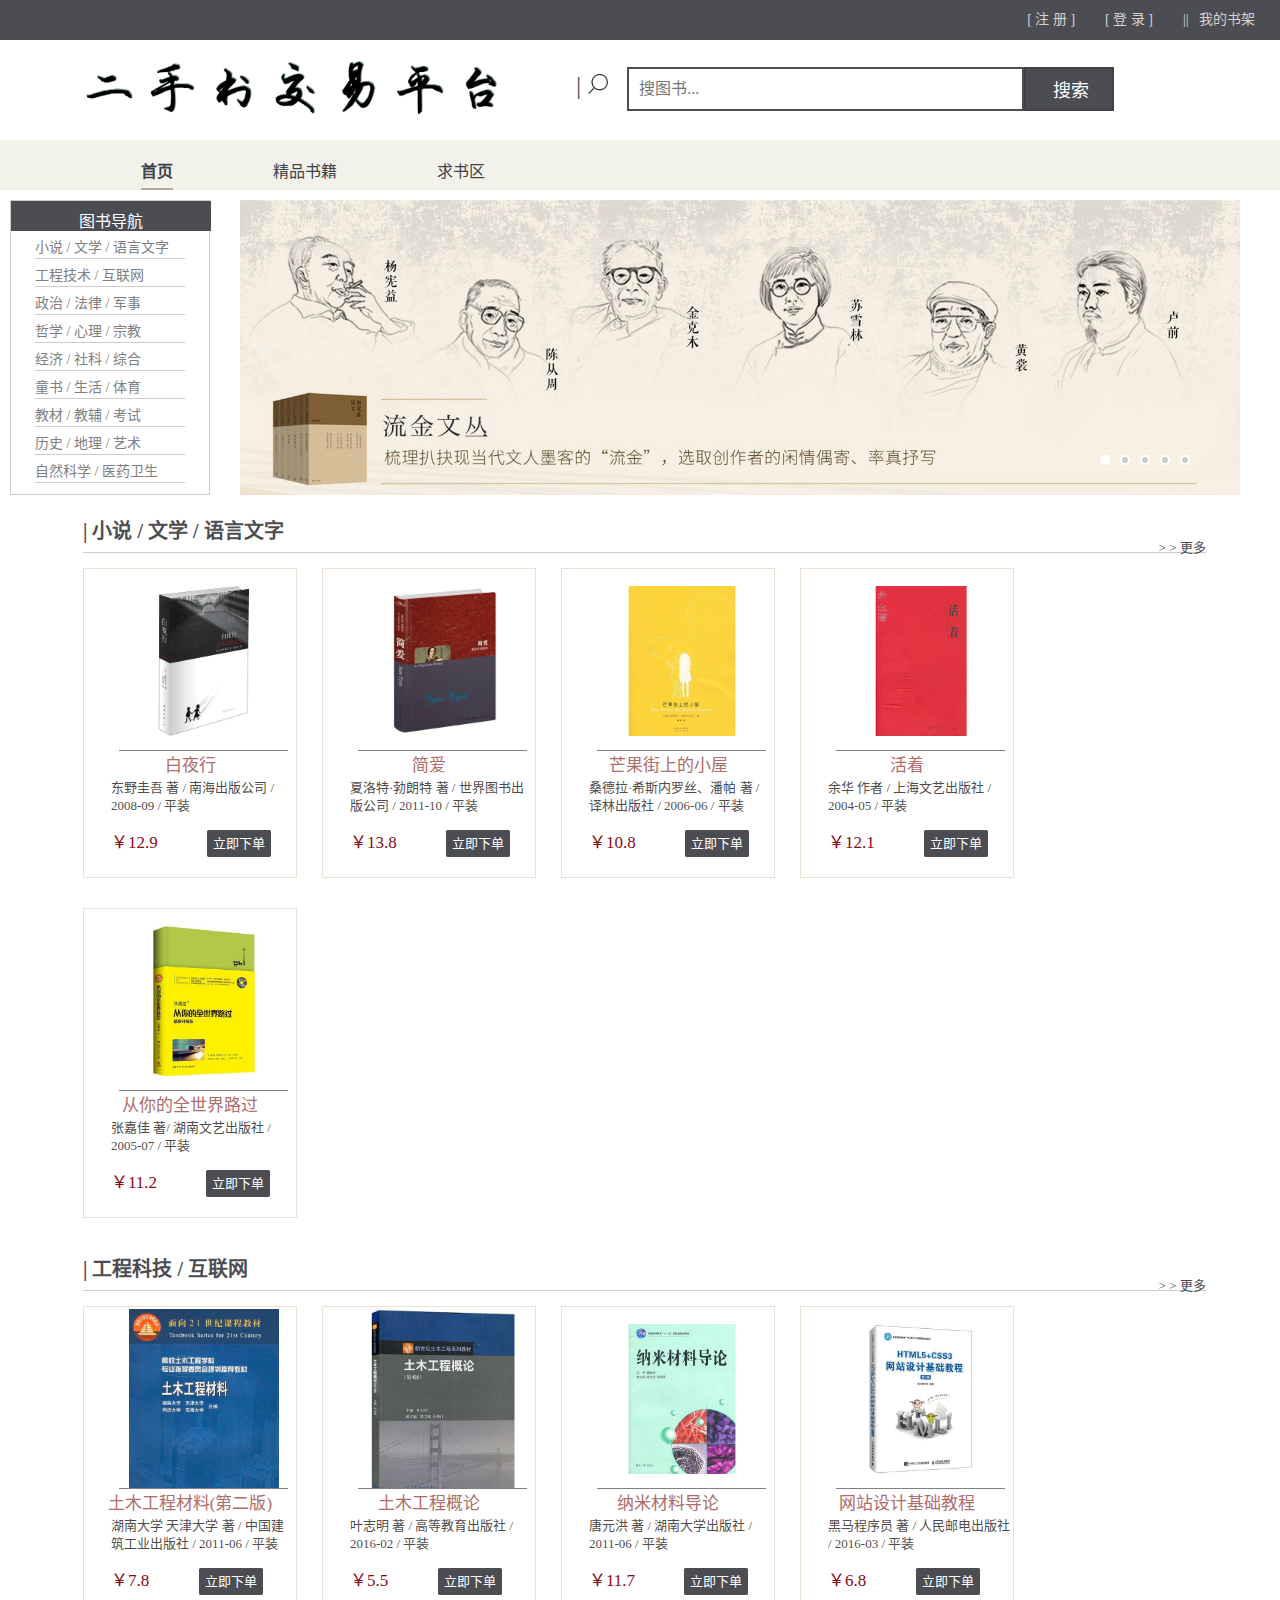
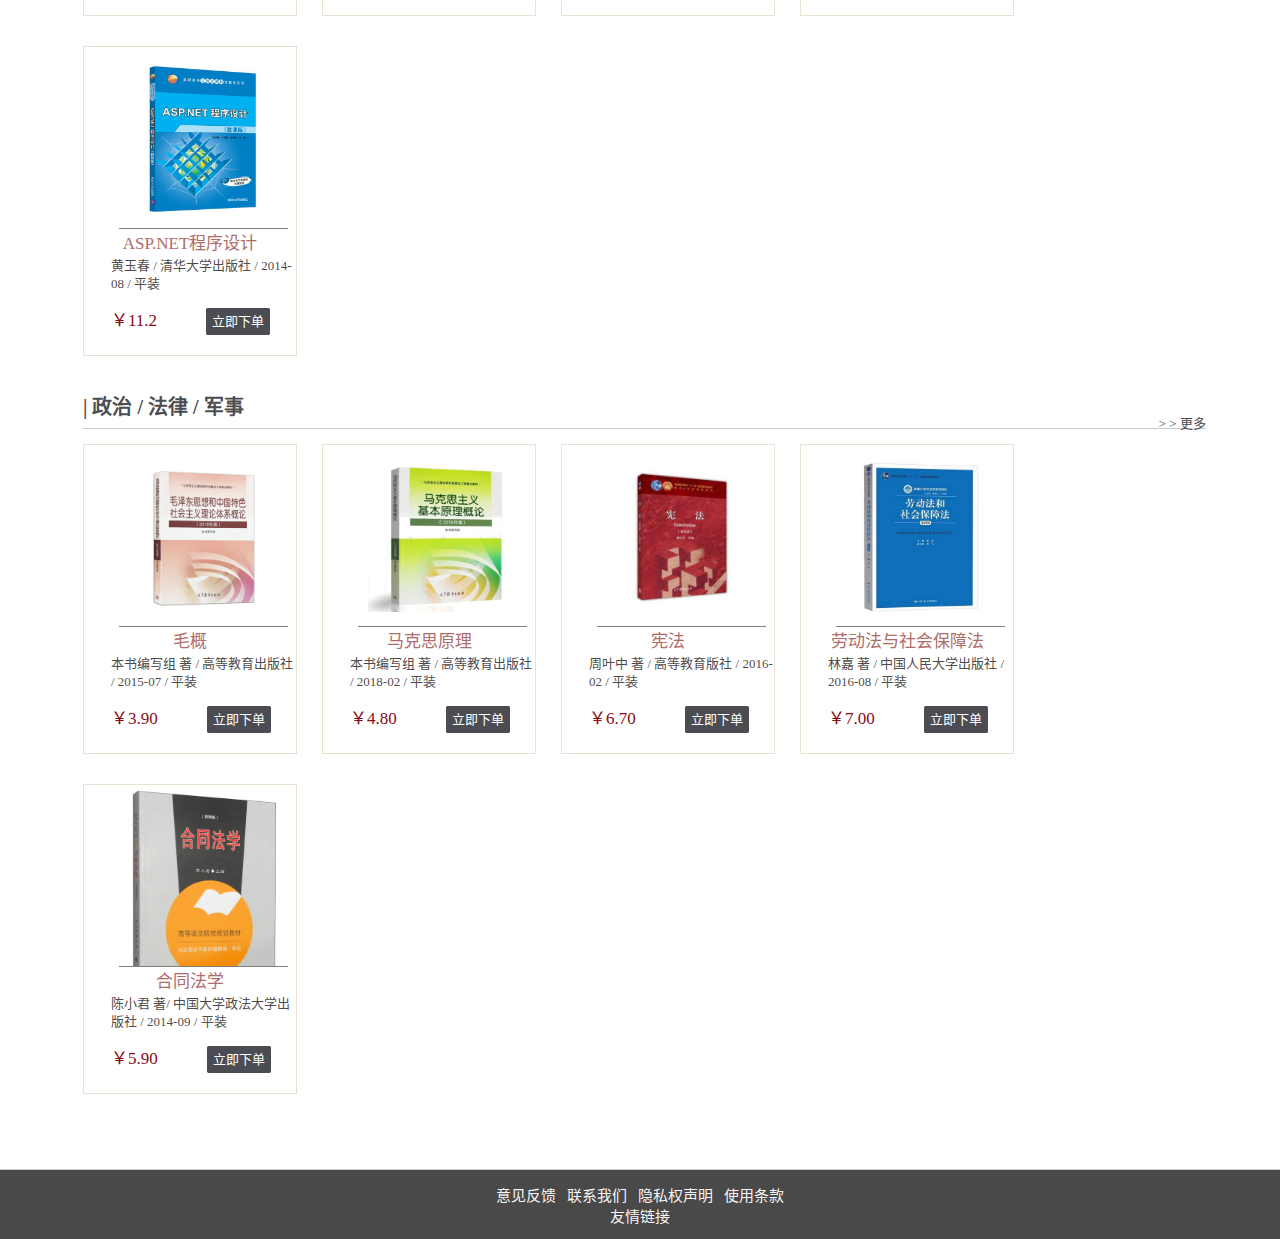
<file: index.html>
<!DOCTYPE html>
<html lang="zh-CN">

<head>
	<title>二手书交易平台</title>
	<link rel="stylesheet" type="text/css" href="css/index.css">
	<meta name="baidu-site-verification" content="code-f7KusjmQgW" />
	<link rel="shortcut icon" type="image/x-icon" href="img/logoo.png" alt="二手书, 交易, 二手书交易平台"/>
	<meta name="keywords" content="二手书, 交易, 二手书交易平台" />
	<meta name=“Description” content="二手书交易平台，展示多达9000万种书籍；找图书网站、在网上买书、开网上书店卖书，首选二手书交易平台"/>
</head>

<body>

	<!-- 导航 -->
	<header class="navbar">
		<div class="nav-info">
			<a href="#" class="username">[ 注 册 ]</a>
			<a href="login.html" class="logout">[ 登 录 ]</a>
			<a href="myBookself.html" class="bookshelf">||&nbsp;&nbsp;&nbsp;我的书架</a>
			
		</div> <!-- nav-info -->
		<form class="nav-search">
			<a href="index.html"><img class="logo" src="img/logo3.png"></a>
			<div class="search-form">
				<a href="#" class="search-logo">| &nbsp;<img src="img/search.png"></a>
				<input type="search" class="searchIn" placeholder="搜图书...">
				<button class="searchBtn">搜索</button>
			</div>
		</form><!--  nav-search -->
		<ul class="menu">
			<li><a class="active" href="index.html">首页</a></li>
			<li><a href="bookStore.html">精品书籍</a></li>
			<li><a href="askBook.html">求书区</a></li>

		</ul>
	</header>

	<!-- 轮播 -->
	<div class="carousel">
		<div class="book-guide">
			<h4>图书导航</h4>
			<ul class="book-class">
				<li><a href="#article" title="article">小说 / 文学 / 语言文字</a></li>
				<li><a href="#technology" title="technology">工程技术 / 互联网</a></li>
				<li><a href="#politics" title="politics">政治 / 法律 / 军事</a></li>
				<li><a href="#">哲学 / 心理 / 宗教</a></li>
				<li><a href="#">经济 / 社科 / 综合</a></li>
				<li><a href="#">童书 / 生活 / 体育</a></li>
				<li><a href="#">教材 / 教辅 / 考试</a></li>
				<li><a href="#technology" title="technology">历史 / 地理 / 艺术</a></li>
				<li><a href="#">自然科学 / 医药卫生</a></li>
			</ul>
		</div><!-- book-guide -->
		<div class="slider">
			<div class="slider-img">
				<ul class="slider-img-ul">
					<li><img src="img/carousel/6.jpg"></li>
					<li><img src="img/carousel/1.jpg"></li>
					<li><img src="img/carousel/6.jpg"></li>
					<li><img src="img/carousel/7.jpg"></li>
					<li><img src="img/carousel/8.jpg"></li>
					<li><img src="img/carousel/5.jpg"></li>
					<li><img src="img/carousel/1.jpg"></li>
				</ul>
			</div>
		</div><!-- 	slider -->
	</div><!-- carousel -->

	<!-- 图书分类 小说 / 文学 / 语言文字 -->
	<div id="container">
		<div class="book-part" id="article">
			<h3 class="book-title"><a href="#">| 小说 / 文学 / 语言文字</a></h3>
			<a class="more" href="more.html"> > > 更多</a>
			<ul class="book-lists">
				<li class="book-list">
					<a href="bookDetail.html" class="book-pic">
						<img src="img/book-list/article/1.jpg">
					</a>
					<a href="bookDetail.html" class="book-info">
						<h5 class="book-name">白夜行</h5>
						<span class="book-detail">东野圭吾 著 / 南海出版公司 / 2008-09 / 平装</span>
					</a>
					<span class="book-price">￥12.9
						<a href="#" class="book-buy">立即下单</a>
					</span>
				</li>

				<li class="book-list">
					<a href="bookDetail.html" class="book-pic">
						<img src="img/book-list/article/2.jpg" alt="书籍——简爱">
					</a>
					<a href="bookDetail.html" class="book-info">
						<h5 class="book-name">简爱</h5>
						<span class="book-detail">夏洛特·勃朗特 著 / 世界图书出版公司 / 2011-10 / 平装</span>
					</a>
					<span class="book-price">￥13.8
						<a href="#" class="book-buy">立即下单</a>
					</span>
				</li>

				<li class="book-list">
					<a href="bookDetail.html" class="book-pic">
						<img src="img/book-list/article/3.jpg" alt="书籍——芒果街上的小屋">
					</a>
					<a href="bookDetail.html" class="book-info">
						<h5 class="book-name">芒果街上的小屋</h5>
						<span class="book-detail">桑德拉·希斯内罗丝、潘帕 著 / 译林出版社 / 2006-06 / 平装</span>
					</a>
					<span class="book-price">￥10.8
						<a href="#" class="book-buy">立即下单</a>
					</span>
				</li>

				<li class="book-list">
					<a href="bookDetail.html" class="book-pic">
						<img src="img/book-list/article/4.jpg">
					</a>
					<a href="bookDetail.html" class="book-info">
						<h5 class="book-name">活着</h5>
						<span class="book-detail">余华 作者 / 上海文艺出版社 / 2004-05 / 平装</span>
					</a>
					<span class="book-price">￥12.1
						<a href="#" class="book-buy">立即下单</a>
					</span>
				</li>

				<li class="book-list">
					<a href="bookDetail.html" class="book-pic">
						<img src="img/book-list/article/6.jpg">
					</a>
					<a href="bookDetail.html" class="book-info">
						<h5 class="book-name">从你的全世界路过</h5>
						<span class="book-detail">张嘉佳 著/ 湖南文艺出版社 / 2005-07 / 平装</span>
					</a>
					<span class="book-price">￥11.2
						<a href="#" class="book-buy">立即下单</a>
					</span>
				</li>
			</ul><!--  book-list end -->
		</div><!--  book-part end -->
<!-- 图书分类 工程科技 / 互联网 -->
		<div class="book-part" id="technology">
			<h3 class="book-title"><a href="#">| 工程科技 / 互联网</a></h3>
			<a class="more" href="more.html"> > > 更多</a>
			<ul class="book-lists">
				<li class="book-list">
					<a href="bookDetail.html" class="book-pic">
						<img src="img/book-list/article/12.jpg">
					</a>
					<a href="bookDetail.html" class="book-info">
						<h5 class="book-name">土木工程材料(第二版)</h5>
						<span class="book-detail">湖南大学 天津大学 著 / 中国建筑工业出版社 / 2011-06 / 平装</span>
					</a>
					<span class="book-price">￥7.8
						<a href="#" class="book-buy">立即下单</a>
					</span>
				</li>

				<li class="book-list">
					<a href="bookDetail.html" class="book-pic">
						<img src="img/book-list/article/13.jpg">
					</a>
					<a href="bookDetail.html" class="book-info">
						<h5 class="book-name">土木工程概论</h5>
						<span class="book-detail">叶志明 著 / 高等教育出版社 / 2016-02 / 平装</span>
					</a>
					<span class="book-price">￥5.5
						<a href="#" class="book-buy">立即下单</a>
					</span>
				</li>

				<li class="book-list">
					<a href="bookDetail.html" class="book-pic">
						<img src="img/book-list/article/14.jpg">
					</a>
					<a href="bookDetail.html" class="book-info">
						<h5 class="book-name">纳米材料导论</h5>
						<span class="book-detail">唐元洪 著 / 湖南大学出版社 / 2011-06 / 平装</span>
					</a>
					<span class="book-price">￥11.7
						<a href="#" class="book-buy">立即下单</a>
					</span>
				</li>

				<li class="book-list">
					<a href="bookDetail.html" class="book-pic">
						<img src="img/book-list/article/15.jpg">
					</a>
					<a href="bookDetail.html" class="book-info">
						<h5 class="book-name">网站设计基础教程</h5>
						<span class="book-detail">黑马程序员 著 / 人民邮电出版社 / 2016-03 / 平装</span>
					</a>
					<span class="book-price">￥6.8
						<a href="#" class="book-buy">立即下单</a>
					</span>
				</li>

				<li class="book-list">
					<a href="bookDetail.html" class="book-pic">
						<img src="img/book-list/article/16.jpg">
					</a>
					<a href="bookDetail.html" class="book-info">
						<h5 class="book-name">ASP.NET程序设计</h5>
						<span class="book-detail">黄玉春 / 清华大学出版社 / 2014-08 / 平装</span>
					</a>
					<span class="book-price">￥11.2
						<a href="#" class="book-buy">立即下单</a>
					</span>
				</li>
			</ul><!--  book-list end -->
		</div><!--  book-part end -->

<!-- 图书分类 政治 / 法律 / 军事 -->
	<div class="book-part" id="politics">
		<h3 class="book-title"><a href="#">| 政治 / 法律 / 军事</a></h3>
		<a class="more" href="more.html"> > > 更多</a>
		<ul class="book-lists">
			<li class="book-list">
				<a href="bookDetail.html" class="book-pic">
					<img src="img/book-list/article/22.jpg">
				</a>
				<a href="bookDetail.html" class="book-info">
					<h5 class="book-name">毛概</h5>
					<span class="book-detail">本书编写组 著 / 高等教育出版社 / 2015-07 / 平装</span>
				</a>
				<span class="book-price">￥3.90
					<a href="#" class="book-buy">立即下单</a>
				</span>
			</li>

			<li class="book-list">
				<a href="bookDetail.html" class="book-pic">
					<img src="img/book-list/article/23.jpg">
				</a>
				<a href="bookDetail.html" class="book-info">
					<h5 class="book-name">马克思原理</h5>
					<span class="book-detail">本书编写组 著 / 高等教育出版社 / 2018-02 / 平装</span>
				</a>
				<span class="book-price">￥4.80
					<a href="#" class="book-buy">立即下单</a>
				</span>
			</li>

			<li class="book-list">
				<a href="bookDetail.html" class="book-pic">
					<img src="img/book-list/article/24.jpg">
				</a>
				<a href="bookDetail.html" class="book-info">
					<h5 class="book-name">宪法</h5>
					<span class="book-detail">周叶中 著 / 高等教育版社 / 2016-02 / 平装</span>
				</a>
				<span class="book-price">￥6.70
					<a href="#" class="book-buy">立即下单</a>
				</span>
			</li>

			<li class="book-list">
				<a href="bookDetail.html" class="book-pic">
					<img src="img/book-list/article/25.jpg">
				</a>
				<a href="bookDetail.html" class="book-info">
					<h5 class="book-name">劳动法与社会保障法</h5>
					<span class="book-detail">林嘉 著 / 中国人民大学出版社 / 2016-08 / 平装</span>
				</a>
				<span class="book-price">￥7.00
					<a href="#" class="book-buy">立即下单</a>
				</span>
			</li>

			<li class="book-list">
				<a href="bookDetail.html" class="book-pic">
					<img src="img/book-list/article/26.jpg">
				</a>
				<a href="bookDetail.html" class="book-info">
					<h5 class="book-name">合同法学</h5>
					<span class="book-detail">陈小君 著/ 中国大学政法大学出版社 / 2014-09 / 平装</span>
				</a>
				<span class="book-price">￥5.90
					<a href="#" class="book-buy">立即下单</a>
				</span>
			</li>

			
		</ul><!--  book-list end -->
	</div><!--  book-part end -->
</div>
 <!-- container end-->
 
 <div >
	<footer>
		<a href="img/联系.jpg">意见反馈&nbsp;&nbsp;&nbsp;联系我们&nbsp;&nbsp;&nbsp;隐私权声明&nbsp;&nbsp;&nbsp;使用条款</a>
		<a href="https://www.1ppt.com/">友情链接</a>
	</footer>
</div>
	<script type="text/javascript" src="js/jquery-3.2.js"></script>
	<script type="text/javascript" src="js/xSlider.js"></script>
	<script type="text/javascript">
		$(function () {

			$(".book-class li a").on("click", function () {
				var classId = $(this).prop("title");
				console.log(classId);
				var classTop = $("#container").find(("#" + classId)).offset().top;
				$("html,body").animate({ scrollTop: classTop + "px" }, 500);
			});
		})		
	</script>
</body>

</html>
</file>
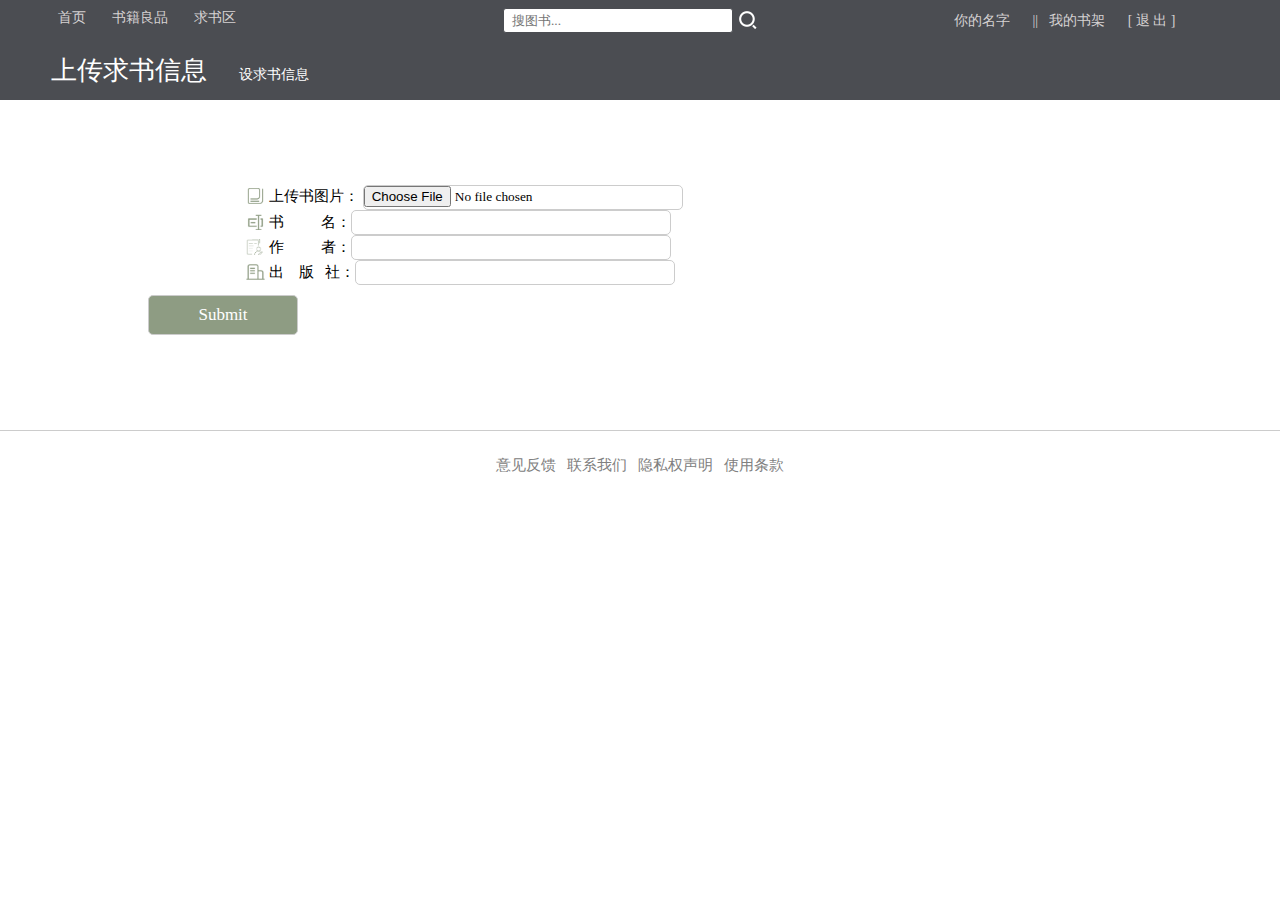
<file: askUpload.html>
<!DOCTYPE html>
<html>

<head>
	<title>上传二手书至书摊</title>
	<link rel="stylesheet" type="text/css" href="css/reset.css">
	<link rel="stylesheet" type="text/css" href="css/upload.css">
</head>

<body>
	<!-- 导航条 -->
	<nav class="navbar">
		<div class="nav-menu">
			<ul class="menu">
				<li><a class="active" href="index.html">首页</a></li>
				<li><a href="bookStore.html">书籍良品</a></li>
				<li><a href="askBook.html">求书区</a></li>

			</ul>
		</div><!-- nav-menu -->

		<form class="nav-search">
			<input type="search" class="searchIn" placeholder="搜图书...">
			<button class="search-logo"><img src="img/search2.png"></button>
		</form>

		<div class="nav-info">
			<a href="#" class="username">你的名字</a>
			<a href="myBookself.html" class="bookshelf">||&nbsp;&nbsp;&nbsp;我的书架</a>
			<a href="login.html" class="logout">[ 退 出 ]</a>
		</div> <!-- nav-info-end -->
	</nav>
	<div class="titleName">
		<h3>上传求书信息</h3>
		<p>设求书信息</p>
	</div>

	<div class="ask container">
		<form>
			<p>
				<span class="pic-icon">&nbsp;&nbsp;&nbsp;&nbsp;&nbsp;</span>
				上传书图片： <input type="file" name="book-pic">
			</p>
			<p>
				<span class="name-icon">&nbsp;&nbsp;&nbsp;&nbsp;&nbsp;</span>
				书&nbsp;&nbsp;&nbsp;&nbsp;&nbsp;&nbsp;&nbsp;&nbsp;&nbsp;&nbsp;名：<input type="text" name="book-name">
			</p>
			<p>
				<span class="author-icon">&nbsp;&nbsp;&nbsp;&nbsp;&nbsp;</span>
				作&nbsp;&nbsp;&nbsp;&nbsp;&nbsp;&nbsp;&nbsp;&nbsp;&nbsp;&nbsp;者：<input type="text" name="book-author">
			</p>
			<p>
				<span class="press-icon">&nbsp;&nbsp;&nbsp;&nbsp;&nbsp;</span>
				出&nbsp;&nbsp;&nbsp;&nbsp;版&nbsp;&nbsp;&nbsp;社：<input type="text" name="book-press">
			</p>
			<input type="submit" class="submit-btn" name="book-submit">
		</form>
	</div>
	<footer>
		<a href="#">意见反馈&nbsp;&nbsp;&nbsp;联系我们&nbsp;&nbsp;&nbsp;隐私权声明&nbsp;&nbsp;&nbsp;使用条款</a>
	</footer>
</body>

</html>
</file>
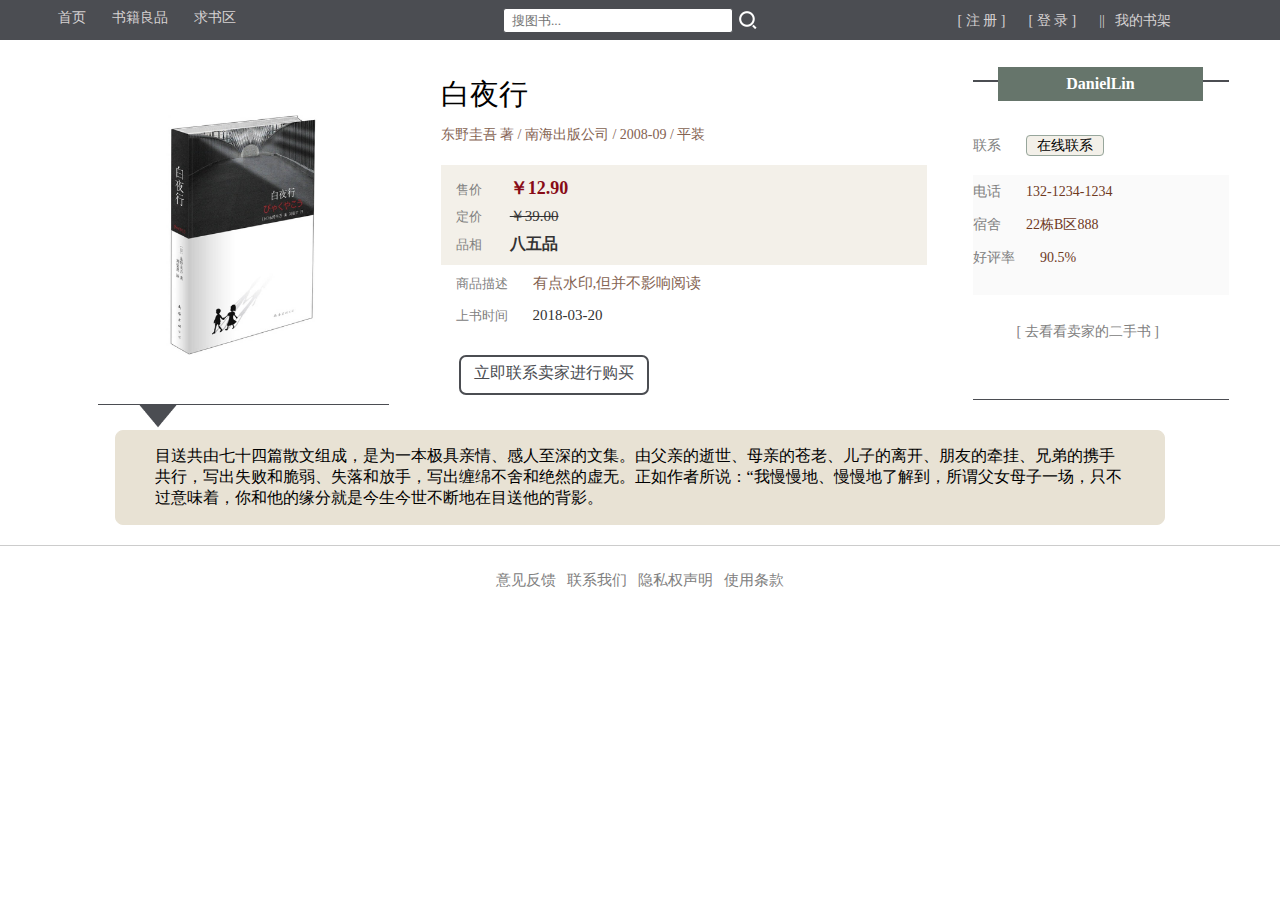
<file: bookDetail.html>
<!DOCTYPE html>
<html>

<head>
	<title>BookName</title>
	<link rel="stylesheet" type="text/css" href="css/reset.css">
	<link rel="stylesheet" type="text/css" href="css/bookDetail.css">
	<link rel="shortcut icon" type="image/x-icon" href="img/logoo.png"/>
</head>

<body>
	<nav class="navbar">
		<div class="nav-menu">
			<ul class="menu">
				<li><a class="active" href="index.html">首页</a></li>
				<li><a href="bookStore.html">书籍良品</a></li>
				<li><a href="askBook.html">求书区</a></li>

			</ul>
		</div><!-- nav-menu -->

		<form class="nav-search">
			<input type="search" class="searchIn" placeholder="搜图书...">
			<button class="search-logo"><img src="img/search2.png"></button>
		</form>

		<div class="nav-info">
			<a href="#" class="username">[ 注 册 ]</a>
			<a href="login.html" class="logout">[ 登 录 ]</a>
			<a href="myBookself.html" class="bookshelf">||&nbsp;&nbsp;&nbsp;我的书架</a>
			
		</div> <!-- nav-info-end -->
	</nav>

	<div class="container">
		<div id="book-pic">
			<div class="book-big">
				<img src="img/book-list/article/1.jpg">
			</div>
			<span class="tip"></span>
		</div> <!-- book-pic-end -->
		

		<div id="book-info">
			<span class="book-name">白夜行</span>
			<span class="book-publish">东野圭吾 著 / 南海出版公司 / 2008-09 / 平装</span>
			<span class="book-price">
				<p>售价 <a class="final-price">￥12.90</a></p>
				<p>定价 <a class="orignal-price">￥39.00 </a></p>
				<p>品相 <a class="condition">八五品</a></p>
			</span>
			<span class="book-descr">
				<p>商品描述<a class="book-desc">有点水印,但并不影响阅读</a></p>
				<p>上书时间<a class="upload-time">2018-03-20</a></p>
			</span>
			<span class="buy-now">立即联系卖家进行购买</span>
		</div> <!-- book-info-end -->

		<div id="seller-info">
			<a class="seller-name">DanielLin</a>
			<span class="seller-span1">
				联系<a class="seller-chat">在线联系</a>
			</span>
			<span class="seller-span2">
				<p>电话<a class="seller-num">132-1234-1234</a></p>
				<p>宿舍<a class="seller-adr">22栋B区888</a></p>
				<p>好评率<a class="seller-appraise">90.5%</a></p>
			</span>
			<span class="seller-span3">
				<p>[ 去看看卖家的二手书 ]</p>
			</span>
		</div><!-- seller-info-end -->
		<div id="book-content">
			<span
				class="book-tip">目送共由七十四篇散文组成，是为一本极具亲情、感人至深的文集。由父亲的逝世、母亲的苍老、儿子的离开、朋友的牵挂、兄弟的携手共行，写出失败和脆弱、失落和放手，写出缠绵不舍和绝然的虚无。正如作者所说：“我慢慢地、慢慢地了解到，所谓父女母子一场，只不过意味着，你和他的缘分就是今生今世不断地在目送他的背影。</span>
		</div>
	</div><!--  container -->
	<footer>
		<a href="#">意见反馈&nbsp;&nbsp;&nbsp;联系我们&nbsp;&nbsp;&nbsp;隐私权声明&nbsp;&nbsp;&nbsp;使用条款</a>
	</footer>
</body>

</html>
</file>
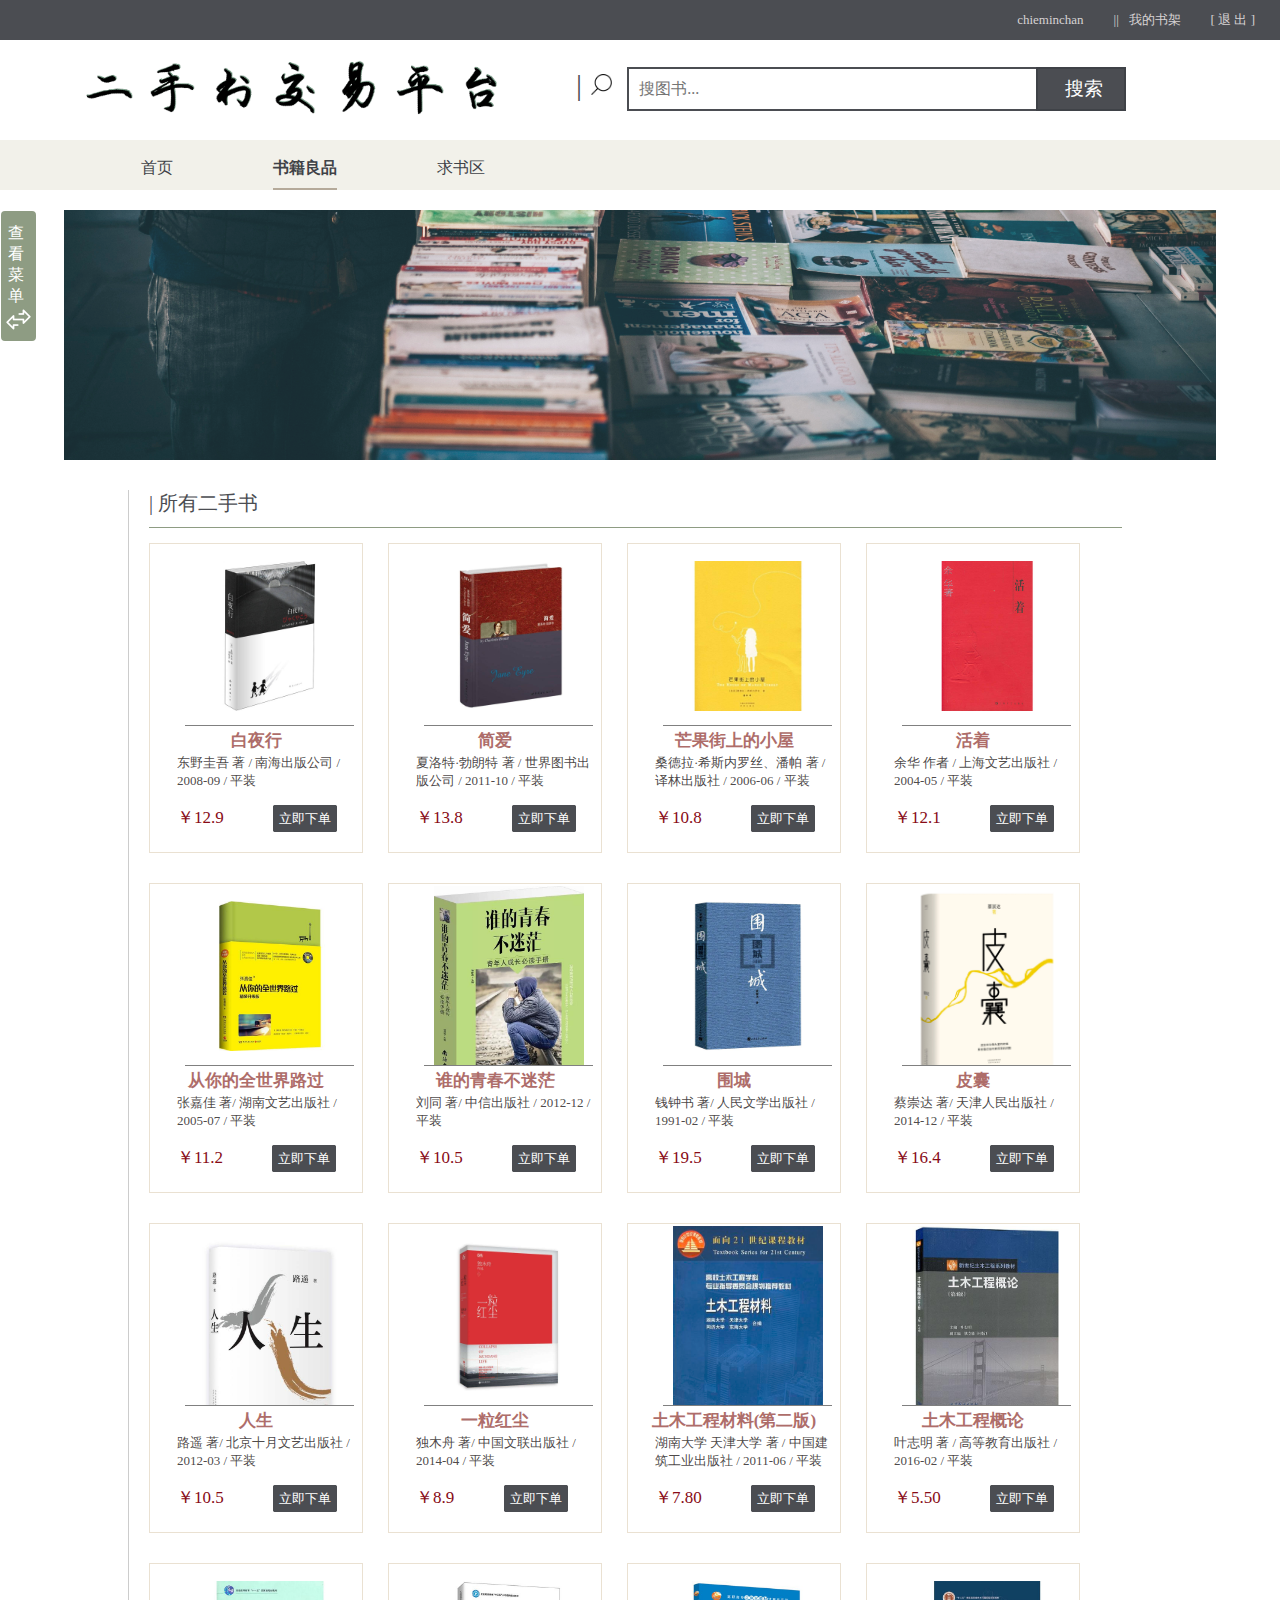
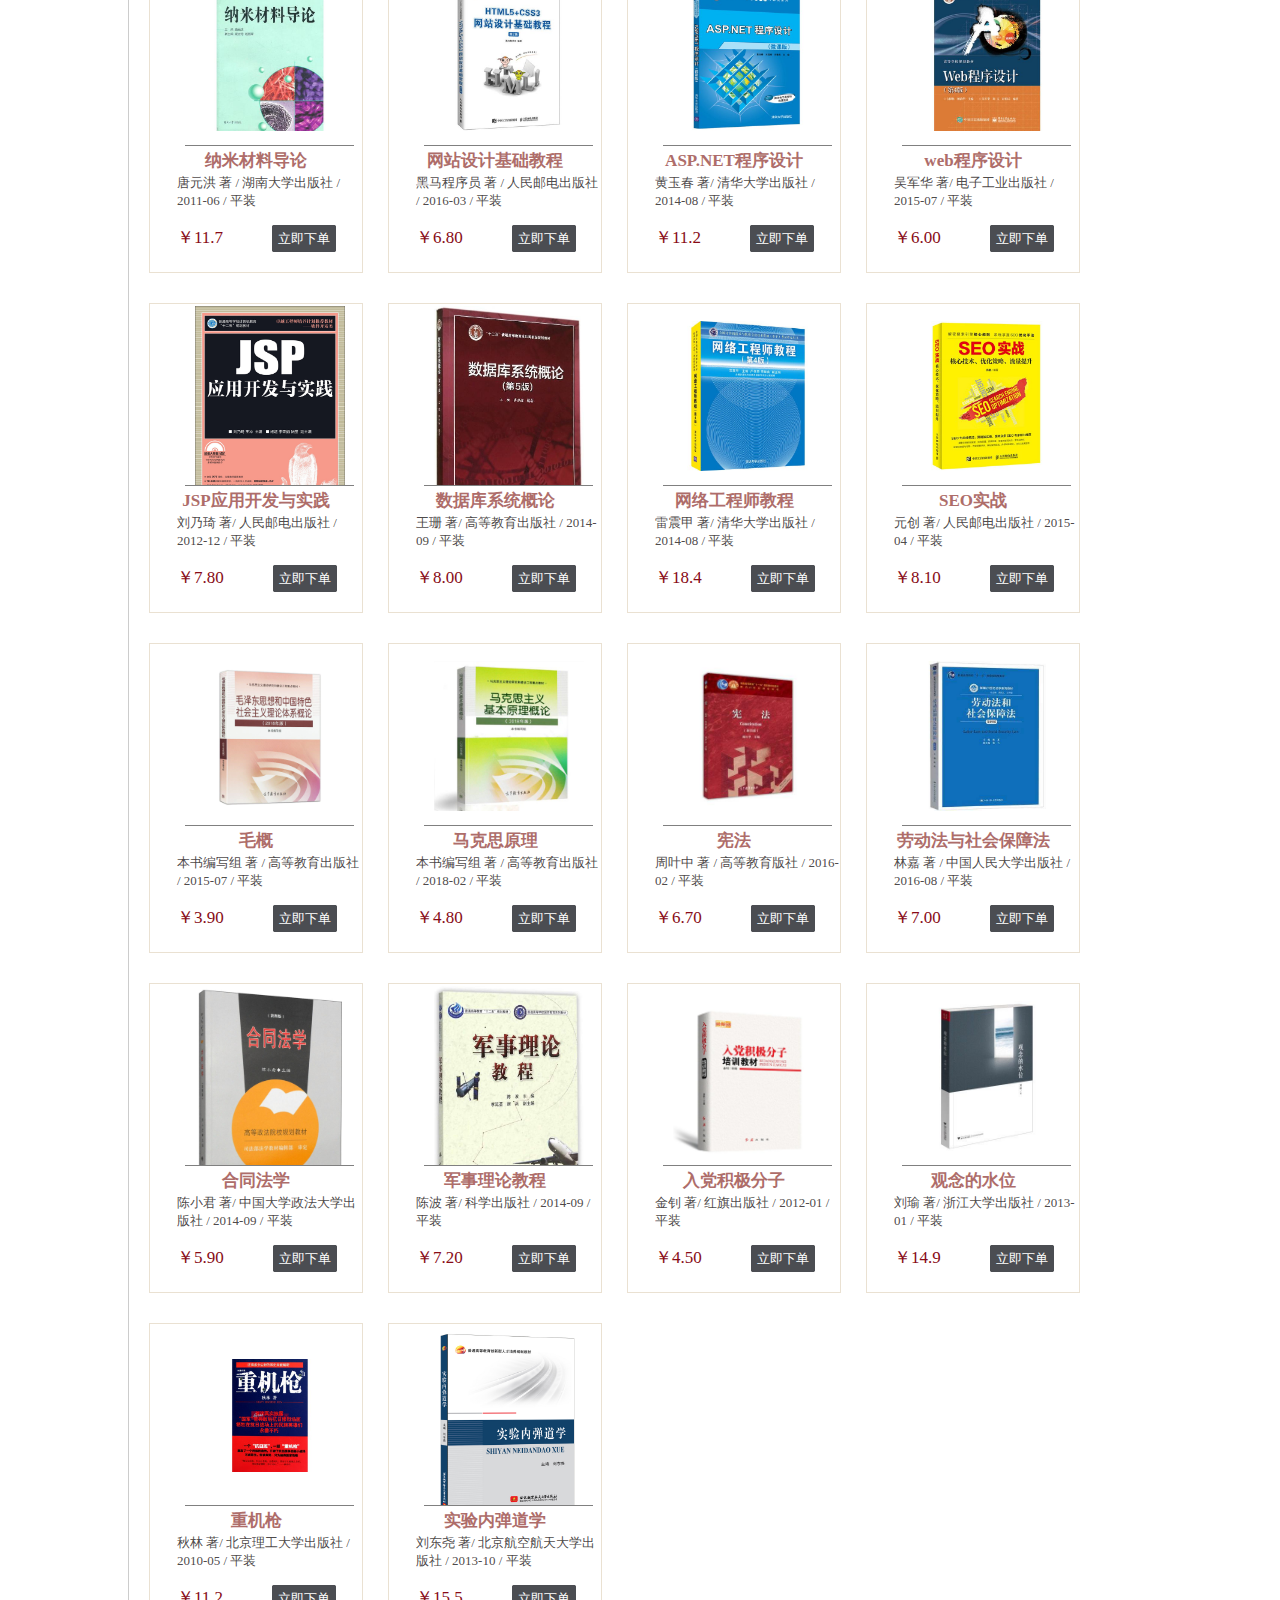
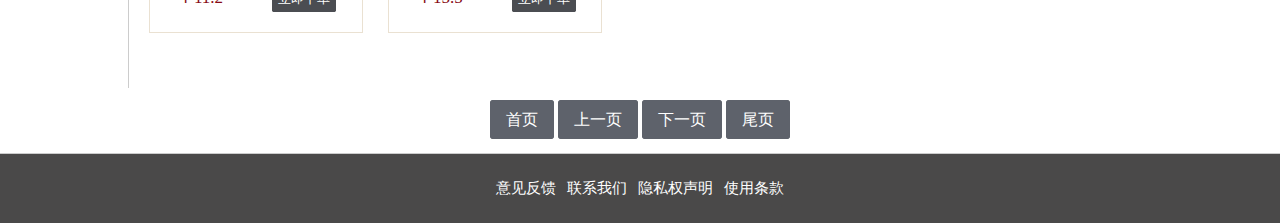
<file: bookStore.html>
<!DOCTYPE html>
<html>

<head>
	<title>书籍·良品</title>
	<link rel="stylesheet" type="text/css" href="css/book.css">
	<link rel="shortcut icon" type="image/x-icon" href="img/logoo.png"/>
</head>

<body>
	<!-- 导航 -->
	<header>
		<nav class="navbar">
			<div class="nav-info">
				<a href="#" class="username">chieminchan</a>
				<a href="myBookself.html" class="bookshelf">||&nbsp;&nbsp;&nbsp;我的书架</a>
				<a href="login.html" class="logout">[ 退 出 ]</a>
			</div> <!-- nav-info -->
			<div class="nav-search">
				<a href="index.html"><img class="logo" src="img/logo3.png"></a>
				<div class="search-form">
					<input type="search" class="searchIn" placeholder="搜图书...">
					<a href="#" class="search-logo">| &nbsp;<img src="img/search.png"></a>
					<button class="searchBtn"><a href="#">搜索</a></button>
				</div>
			</div><!--  nav-search -->
			<ul class="menu">
				<li><a href="index.html">首页</a></li>
				<li><a class="active" href="bookStore.html">书籍良品</a></li>
				<li><a href="askBook.html">求书区</a></li>

			</ul>
		</nav>
		<div class="bookstore-pic"></div>
	</header>
	<!-- 图书分类 -->
	<div id="container">
		<div id="book-menu">
			<ul class="book-class">
				<li><a href="#article" title="article">小说 / 文学 / 语言文字</a></li>
				<li><a href="#">历史 / 地理 / 艺术</a></li>
				<li><a href="#">政治 / 法律 / 军事</a></li>
				<li><a href="#">哲学 / 心理 / 宗教</a></li>
				<li><a href="#">经济 / 社科 / 综合</a></li>
				<li><a href="#">童书 / 生活 / 体育</a></li>
				<li><a href="#">教材 / 教辅 / 考试</a></li>
				<li><a href="#">工程技术 / 互联网</a></li>
				<li><a href="#">自然科学 / 医药卫生</a></li>
			</ul>
		</div>
		<div id="book-menu-toggle">
			查 看 菜 单
			<div id="toggle-btn"></div>
		</div>
		<div id="book-container">
			<h3 class="book-title"><a href="#">| 所有二手书</a></h3>
			<ul class="book-lists">
				<li class="book-list">
					<a href="#" class="book-pic">
						<img src="img/book-list/article/1.jpg">
					</a>
					<a href="#" class="book-info">
						<h5 class="book-name">白夜行</h5>
						<span class="book-detail">东野圭吾 著 / 南海出版公司 / 2008-09 / 平装</span>
					</a>
					<span class="book-price">￥12.9
						<a href="#" class="book-buy">立即下单</a>
					</span>
				</li>

				<li class="book-list">
					<a href="#" class="book-pic">
						<img src="img/book-list/article/2.jpg">
					</a>
					<a href="#" class="book-info">
						<h5 class="book-name">简爱</h5>
						<span class="book-detail">夏洛特·勃朗特 著 / 世界图书出版公司 / 2011-10 / 平装</span>
					</a>
					<span class="book-price">￥13.8
						<a href="#" class="book-buy">立即下单</a>
					</span>
				</li>

				<li class="book-list">
					<a href="#" class="book-pic">
						<img src="img/book-list/article/3.jpg">
					</a>
					<a href="#" class="book-info">
						<h5 class="book-name">芒果街上的小屋</h5>
						<span class="book-detail">桑德拉·希斯内罗丝、潘帕 著 / 译林出版社 / 2006-06 / 平装</span>
					</a>
					<span class="book-price">￥10.8
						<a href="#" class="book-buy">立即下单</a>
					</span>
				</li>

				<li class="book-list">
					<a href="#" class="book-pic">
						<img src="img/book-list/article/4.jpg">
					</a>
					<a href="#" class="book-info">
						<h5 class="book-name">活着</h5>
						<span class="book-detail">余华 作者 / 上海文艺出版社 / 2004-05 / 平装</span>
					</a>
					<span class="book-price">￥12.1
						<a href="#" class="book-buy">立即下单</a>
					</span>
				</li>

				<li class="book-list">
					<a href="bookDetail.html" class="book-pic">
						<img src="img/book-list/article/6.jpg">
					</a>
					<a href="bookDetail.html" class="book-info">
						<h5 class="book-name">从你的全世界路过</h5>
						<span class="book-detail">张嘉佳 著/ 湖南文艺出版社 / 2005-07 / 平装</span>
					</a>
					<span class="book-price">￥11.2
						<a href="#" class="book-buy">立即下单</a>
					</span>
				</li>

				<li class="book-list">
					<a href="bookDetail.html" class="book-pic">
						<img src="img/book-list/article/7.jpg">
					</a>
					<a href="bookDetail.html" class="book-info">
						<h5 class="book-name">谁的青春不迷茫</h5>
						<span class="book-detail">刘同 著/ 中信出版社 / 2012-12 / 平装</span>
					</a>
					<span class="book-price">￥10.5
						<a href="#" class="book-buy">立即下单</a>
					</span>
				</li>

                <li class="book-list">
					<a href="bookDetail.html" class="book-pic">
						<img src="img/book-list/article/8.jpg">
					</a>
					<a href="bookDetail.html" class="book-info">
						<h5 class="book-name">围城</h5>
						<span class="book-detail">钱钟书 著/ 人民文学出版社 / 1991-02 / 平装</span>
					</a>
					<span class="book-price">￥19.5
						<a href="#" class="book-buy">立即下单</a>
					</span>
				</li>

                <li class="book-list">
					<a href="bookDetail.html" class="book-pic">
						<img src="img/book-list/article/9.jpg">
					</a>
					<a href="bookDetail.html" class="book-info">
						<h5 class="book-name">皮囊</h5>
						<span class="book-detail">蔡崇达 著/ 天津人民出版社 / 2014-12 / 平装</span>
					</a>
					<span class="book-price">￥16.4
						<a href="#" class="book-buy">立即下单</a>
					</span>
				</li>

                <li class="book-list">
					<a href="bookDetail.html" class="book-pic">
						<img src="img/book-list/article/10.jpg">
					</a>
					<a href="bookDetail.html" class="book-info">
						<h5 class="book-name">人生</h5>
						<span class="book-detail">路遥 著/ 北京十月文艺出版社 / 2012-03 / 平装</span>
					</a>
					<span class="book-price">￥10.5
						<a href="#" class="book-buy">立即下单</a>
					</span>
				</li>
                <li class="book-list">
					<a href="bookDetail.html" class="book-pic">
						<img src="img/book-list/article/11.jpg">
					</a>
					<a href="bookDetail.html" class="book-info">
						<h5 class="book-name">一粒红尘</h5>
						<span class="book-detail">独木舟 著/ 中国文联出版社 / 2014-04 / 平装</span>
					</a>
					<span class="book-price">￥8.9
						<a href="#" class="book-buy">立即下单</a>
					</span>
				</li>

				<li class="book-list">
					<a href="bookDetail.html" class="book-pic">
						<img src="img/book-list/article/12.jpg">
					</a>
					<a href="bookDetail.html" class="book-info">
						<h5 class="book-name">土木工程材料(第二版)</h5>
						<span class="book-detail">湖南大学 天津大学 著 / 中国建筑工业出版社 / 2011-06 / 平装</span>
					</a>
					<span class="book-price">￥7.80
						<a href="#" class="book-buy">立即下单</a>
					</span>
				</li>

				<li class="book-list">
					<a href="bookDetail.html" class="book-pic">
						<img src="img/book-list/article/13.jpg">
					</a>
					<a href="bookDetail.html" class="book-info">
						<h5 class="book-name">土木工程概论</h5>
						<span class="book-detail">叶志明 著 / 高等教育出版社 / 2016-02 / 平装</span>
					</a>
					<span class="book-price">￥5.50
						<a href="#" class="book-buy">立即下单</a>
					</span>
				</li>

				<li class="book-list">
					<a href="bookDetail.html" class="book-pic">
						<img src="img/book-list/article/14.jpg">
					</a>
					<a href="bookDetail.html" class="book-info">
						<h5 class="book-name">纳米材料导论</h5>
						<span class="book-detail">唐元洪 著 / 湖南大学出版社 / 2011-06 / 平装</span>
					</a>
					<span class="book-price">￥11.7
						<a href="#" class="book-buy">立即下单</a>
					</span>
				</li>

				<li class="book-list">
					<a href="bookDetail.html" class="book-pic">
						<img src="img/book-list/article/15.jpg">
					</a>
					<a href="bookDetail.html" class="book-info">
						<h5 class="book-name">网站设计基础教程</h5>
						<span class="book-detail">黑马程序员 著 / 人民邮电出版社 / 2016-03 / 平装</span>
					</a>
					<span class="book-price">￥6.80
						<a href="#" class="book-buy">立即下单</a>
					</span>
				</li>

				<li class="book-list">
					<a href="bookDetail.html" class="book-pic">
						<img src="img/book-list/article/16.jpg">
					</a>
					<a href="bookDetail.html" class="book-info">
						<h5 class="book-name">ASP.NET程序设计</h5>
						<span class="book-detail">黄玉春 著/ 清华大学出版社 / 2014-08 / 平装</span>
					</a>
					<span class="book-price">￥11.2
						<a href="#" class="book-buy">立即下单</a>
					</span>
				</li>

                <li class="book-list">
					<a href="bookDetail.html" class="book-pic">
						<img src="img/book-list/article/17.jpg">
					</a>
					<a href="bookDetail.html" class="book-info">
						<h5 class="book-name">web程序设计</h5>
						<span class="book-detail">吴军华 著/ 电子工业出版社 / 2015-07 / 平装</span>
					</a>
					<span class="book-price">￥6.00
						<a href="#" class="book-buy">立即下单</a>
					</span>
				</li>

                <li class="book-list">
					<a href="bookDetail.html" class="book-pic">
						<img src="img/book-list/article/18.jpg">
					</a>
					<a href="bookDetail.html" class="book-info">
						<h5 class="book-name">JSP应用开发与实践</h5>
						<span class="book-detail">刘乃琦 著/ 人民邮电出版社 / 2012-12 / 平装</span>
					</a>
					<span class="book-price">￥7.80
						<a href="#" class="book-buy">立即下单</a>
					</span>
				</li>

                <li class="book-list">
					<a href="bookDetail.html" class="book-pic">
						<img src="img/book-list/article/19.jpg">
					</a>
					<a href="bookDetail.html" class="book-info">
						<h5 class="book-name">数据库系统概论</h5>
						<span class="book-detail">王珊 著/ 高等教育出版社 / 2014-09 / 平装</span>
					</a>
					<span class="book-price">￥8.00
						<a href="#" class="book-buy">立即下单</a>
					</span>
				</li>

                <li class="book-list">
					<a href="bookDetail.html" class="book-pic">
						<img src="img/book-list/article/20.jpg">
					</a>
					<a href="bookDetail.html" class="book-info">
						<h5 class="book-name">网络工程师教程</h5>
						<span class="book-detail">雷震甲 著/ 清华大学出版社 / 2014-08 / 平装</span>
					</a>
					<span class="book-price">￥18.4
						<a href="#" class="book-buy">立即下单</a>
					</span>
				</li>

                <li class="book-list">
					<a href="bookDetail.html" class="book-pic">
						<img src="img/book-list/article/21.jpg">
					</a>
					<a href="bookDetail.html" class="book-info">
						<h5 class="book-name">SEO实战</h5>
						<span class="book-detail">元创 著/ 人民邮电出版社 / 2015-04 / 平装</span>
					</a>
					<span class="book-price">￥8.10
						<a href="#" class="book-buy">立即下单</a>
					</span>
				</li>

				<li class="book-list">
                    <a href="bookDetail.html" class="book-pic">
                        <img src="img/book-list/article/22.jpg">
                    </a>
                    <a href="bookDetail.html" class="book-info">
                        <h5 class="book-name">毛概</h5>
                        <span class="book-detail">本书编写组 著 / 高等教育出版社 / 2015-07 / 平装</span>
                    </a>
                    <span class="book-price">￥3.90
                        <a href="#" class="book-buy">立即下单</a>
                    </span>
                </li>

                <li class="book-list">
                    <a href="bookDetail.html" class="book-pic">
                        <img src="img/book-list/article/23.jpg">
                    </a>
                    <a href="bookDetail.html" class="book-info">
                        <h5 class="book-name">马克思原理</h5>
                        <span class="book-detail">本书编写组 著 / 高等教育出版社 / 2018-02 / 平装</span>
                    </a>
                    <span class="book-price">￥4.80
                        <a href="#" class="book-buy">立即下单</a>
                    </span>
                </li>

                <li class="book-list">
                    <a href="bookDetail.html" class="book-pic">
                        <img src="img/book-list/article/24.jpg">
                    </a>
                    <a href="bookDetail.html" class="book-info">
                        <h5 class="book-name">宪法</h5>
                        <span class="book-detail">周叶中 著 / 高等教育版社 / 2016-02 / 平装</span>
                    </a>
                    <span class="book-price">￥6.70
                        <a href="#" class="book-buy">立即下单</a>
                    </span>
                </li>

                <li class="book-list">
                    <a href="bookDetail.html" class="book-pic">
                        <img src="img/book-list/article/25.jpg">
                    </a>
                    <a href="bookDetail.html" class="book-info">
                        <h5 class="book-name">劳动法与社会保障法</h5>
                        <span class="book-detail">林嘉 著 / 中国人民大学出版社 / 2016-08 / 平装</span>
                    </a>
                    <span class="book-price">￥7.00
                        <a href="#" class="book-buy">立即下单</a>
                    </span>
                </li>

                <li class="book-list">
                    <a href="bookDetail.html" class="book-pic">
                        <img src="img/book-list/article/26.jpg">
                    </a>
                    <a href="bookDetail.html" class="book-info">
                        <h5 class="book-name">合同法学</h5>
                        <span class="book-detail">陈小君 著/ 中国大学政法大学出版社 / 2014-09 / 平装</span>
                    </a>
                    <span class="book-price">￥5.90
                        <a href="#" class="book-buy">立即下单</a>
                    </span>
                </li>

                <li class="book-list">
                    <a href="bookDetail.html" class="book-pic">
                        <img src="img/book-list/article/27.jpg">
                    </a>
                    <a href="bookDetail.html" class="book-info">
                        <h5 class="book-name">军事理论教程</h5>
                        <span class="book-detail">陈波 著/ 科学出版社 / 2014-09 / 平装</span>
                    </a>
                    <span class="book-price">￥7.20
                        <a href="#" class="book-buy">立即下单</a>
                    </span>
                </li>
                <li class="book-list">
                    <a href="bookDetail.html" class="book-pic">
                        <img src="img/book-list/article/28.jpg">
                    </a>
                    <a href="bookDetail.html" class="book-info">
                        <h5 class="book-name">入党积极分子</h5>
                        <span class="book-detail">金钊 著/ 红旗出版社 / 2012-01 / 平装</span>
                    </a>
                    <span class="book-price">￥4.50
                        <a href="#" class="book-buy">立即下单</a>
                    </span>
                </li>

                <li class="book-list">
                    <a href="bookDetail.html" class="book-pic">
                        <img src="img/book-list/article/29.jpg">
                    </a>
                    <a href="bookDetail.html" class="book-info">
                        <h5 class="book-name">观念的水位</h5>
                        <span class="book-detail">刘瑜 著/ 浙江大学出版社 / 2013-01 / 平装</span>
                    </a>
                    <span class="book-price">￥14.9
                        <a href="#" class="book-buy">立即下单</a>
                    </span>
                </li>

                <li class="book-list">
                    <a href="bookDetail.html" class="book-pic">
                        <img src="img/book-list/article/30.jpg">
                    </a>
                    <a href="bookDetail.html" class="book-info">
                        <h5 class="book-name">重机枪</h5>
                        <span class="book-detail">秋林 著/ 北京理工大学出版社 / 2010-05 / 平装</span>
                    </a>
                    <span class="book-price">￥11.2
                        <a href="#" class="book-buy">立即下单</a>
                    </span>
                </li>

                <li class="book-list">
                    <a href="bookDetail.html" class="book-pic">
                        <img src="img/book-list/article/31.jpg">
                    </a>
                    <a href="bookDetail.html" class="book-info">
                        <h5 class="book-name">实验内弹道学</h5>
                        <span class="book-detail">刘东尧 著/ 北京航空航天大学出版社 / 2013-10 / 平装</span>
                    </a>
                    <span class="book-price">￥15.5
                        <a href="#" class="book-buy">立即下单</a>
                    </span>
                </li>
			</ul><!--  book-list end -->
		</div> <!-- book-container end-->
		<span class="page-btn">
			<a href="index.html" class="page-top">首页</a>
			<a href="#" class="page-pre">上一页</a>
			<a href="#" class="page-next">下一页</a>
			<a href="#" class="page-end">尾页</a>
		</span>
	</div><!-- container end-->
	<footer>
		<a href="#">意见反馈&nbsp;&nbsp;&nbsp;联系我们&nbsp;&nbsp;&nbsp;隐私权声明&nbsp;&nbsp;&nbsp;使用条款</a>
	</footer>
	<script type="text/javascript" src="js/jquery-3.2.js"></script>
	<script type="text/javascript">
		$(function () {
			//菜单特效
			var index = 0
			$("#book-menu-toggle").on("click", function () {
				if (index === 0) {
					$("#book-menu").css("left", "1px");
					$(this).css("left", "178px");
					index = 1;
				} else {
					$("#book-menu").css("left", "-180px");
					$(this).css("left", "1px");
					index = 0;
				}
			});

			//点击菜单，对应类别颜色加深
			$(".book-class li").on("click", function () {
				//加粗当前点击的li
				$(this).css("font-weight", "600").siblings("li").css("font-weight", "500");
			});
		})
	</script>
</body>

</html>
</file>
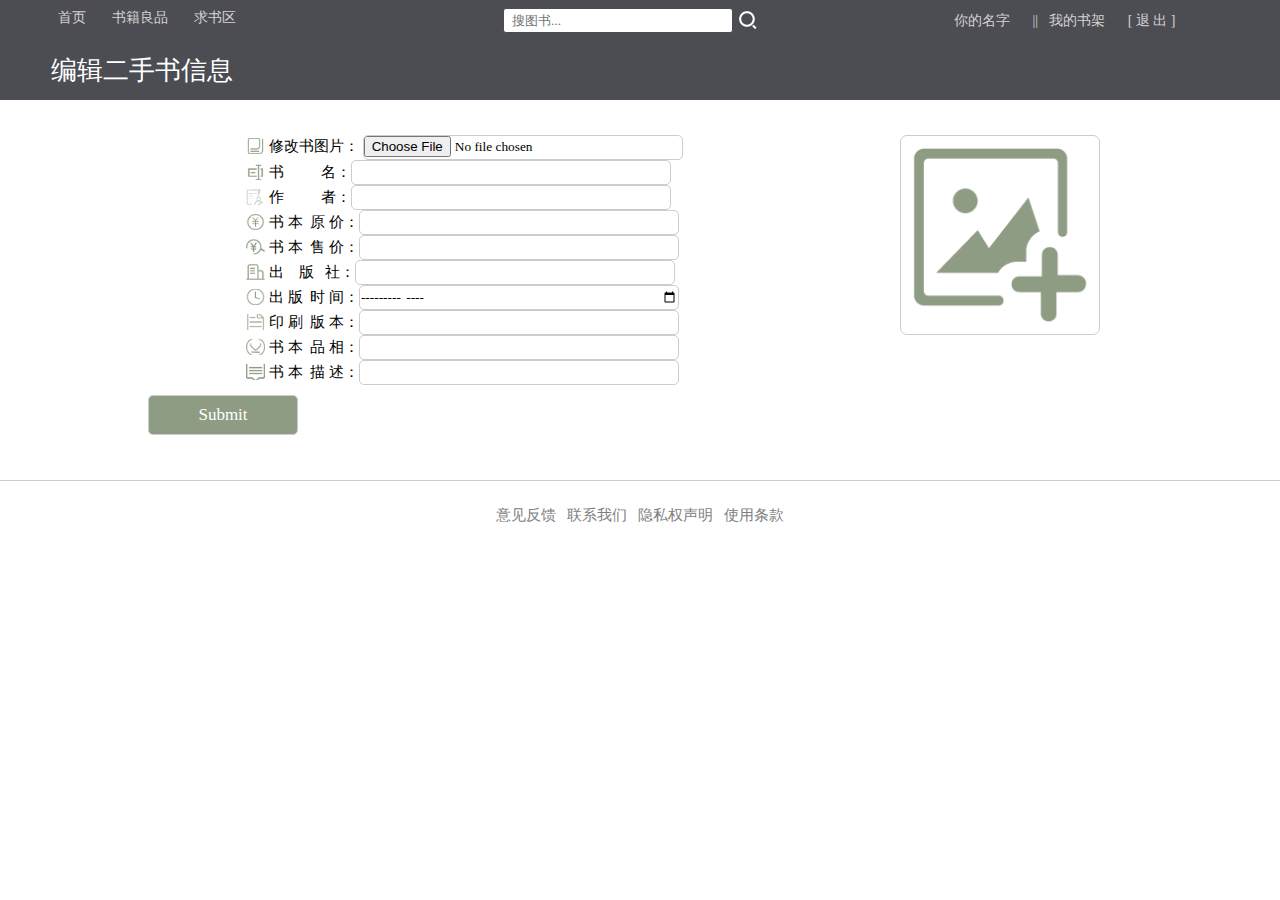
<file: editBook.html>
<!DOCTYPE html>
<html>

<head>
	<title>编辑书本信息</title>
	<link rel="stylesheet" type="text/css" href="css/reset.css">
	<link rel="stylesheet" type="text/css" href="css/upload.css">
</head>

<body>
	<!-- 导航条 -->
	<nav class="navbar">
		<div class="nav-menu">
			<ul class="menu">
				<li><a class="active" href="index.html">首页</a></li>
				<li><a href="bookStore.html">书籍良品</a></li>
				<li><a href="askBook.html">求书区</a></li>

			</ul>
		</div><!-- nav-menu -->

		<form class="nav-search">
			<input type="search" class="searchIn" placeholder="搜图书...">
			<button class="search-logo"><img src="img/search2.png"></button>
		</form>

		<div class="nav-info">
			<a href="#" class="username">你的名字</a>
			<a href="myBookself.html" class="bookshelf">||&nbsp;&nbsp;&nbsp;我的书架</a>
			<a href="login.html" class="logout">[ 退 出 ]</a>
		</div> <!-- nav-info-end -->
	</nav>
	<div class="titleName">
		<h3>编辑二手书信息</h3>
	</div>

	<div class="container">
		<form>
			<p>
				<span class="pic-icon">&nbsp;&nbsp;&nbsp;&nbsp;&nbsp;</span>
				修改书图片： <input type="file" name="book-pic" id="book-file">
				<img id="book-pic" src="img/loadPic.png">
			</p>
			<p>
				<span class="name-icon">&nbsp;&nbsp;&nbsp;&nbsp;&nbsp;</span>
				书&nbsp;&nbsp;&nbsp;&nbsp;&nbsp;&nbsp;&nbsp;&nbsp;&nbsp;&nbsp;名：<input type="text" name="book-name">
			</p>
			<p>
				<span class="author-icon">&nbsp;&nbsp;&nbsp;&nbsp;&nbsp;</span>
				作&nbsp;&nbsp;&nbsp;&nbsp;&nbsp;&nbsp;&nbsp;&nbsp;&nbsp;&nbsp;者：<input type="text" name="book-author">
			</p>
			<p>
				<span class="orign-icon">&nbsp;&nbsp;&nbsp;&nbsp;&nbsp;</span>
				书&nbsp;本&nbsp;&nbsp;原&nbsp;价：<input type="text" name="book-orign">
			</p>
			<p>
				<span class="price-icon">&nbsp;&nbsp;&nbsp;&nbsp;&nbsp;</span>
				书&nbsp;本&nbsp;&nbsp;售&nbsp;价：<input type="text" name="book-price">
			</p>
			<p>
				<span class="press-icon">&nbsp;&nbsp;&nbsp;&nbsp;&nbsp;</span>
				出&nbsp;&nbsp;&nbsp;&nbsp;版&nbsp;&nbsp;&nbsp;社：<input type="text" name="book-press">
			</p>
			<p>
				<span class="time-icon">&nbsp;&nbsp;&nbsp;&nbsp;&nbsp;</span>
				出&nbsp;版&nbsp;&nbsp;时&nbsp;间：<input type="month" name="book-time">
			</p>
			<p>
				<span class="version-icon">&nbsp;&nbsp;&nbsp;&nbsp;&nbsp;</span>
				印&nbsp;刷&nbsp;&nbsp;版&nbsp;本：<input type="text" name="book-version">
			</p>
			<p>
				<span class="condition-icon">&nbsp;&nbsp;&nbsp;&nbsp;&nbsp;</span>
				书&nbsp;本&nbsp;&nbsp;品&nbsp;相：<input type="text" name="book-condition">
			</p>
			<p>
				<span class="desc-icon">&nbsp;&nbsp;&nbsp;&nbsp;&nbsp;</span>
				书&nbsp;本&nbsp;&nbsp;描&nbsp;述：<input type="text" name="book-desc">
			</p>

			<input type="submit" class="submit-btn" name="book-submit">
		</form>
	</div>
	<footer>
		<a href="#">意见反馈&nbsp;&nbsp;&nbsp;联系我们&nbsp;&nbsp;&nbsp;隐私权声明&nbsp;&nbsp;&nbsp;使用条款</a>
	</footer>
	<script type="text/javascript" src="js/jquery-3.2.js"></script>
	<script type="text/javascript">
		$(function () {
			$("#book-file").change(function () {
				var filePath = $(this).val().split("\\");
				var len = filePath.length;
				var file = filePath[len - 1];
				if (!file) {
					filePath = "img/loadPic.png"
				}
				filePath = "img/" + file;
				// console.log(filePath);
				$("#book-pic").attr("src", filePath);

			})
		});
	</script>
</body>

</html>
</file>
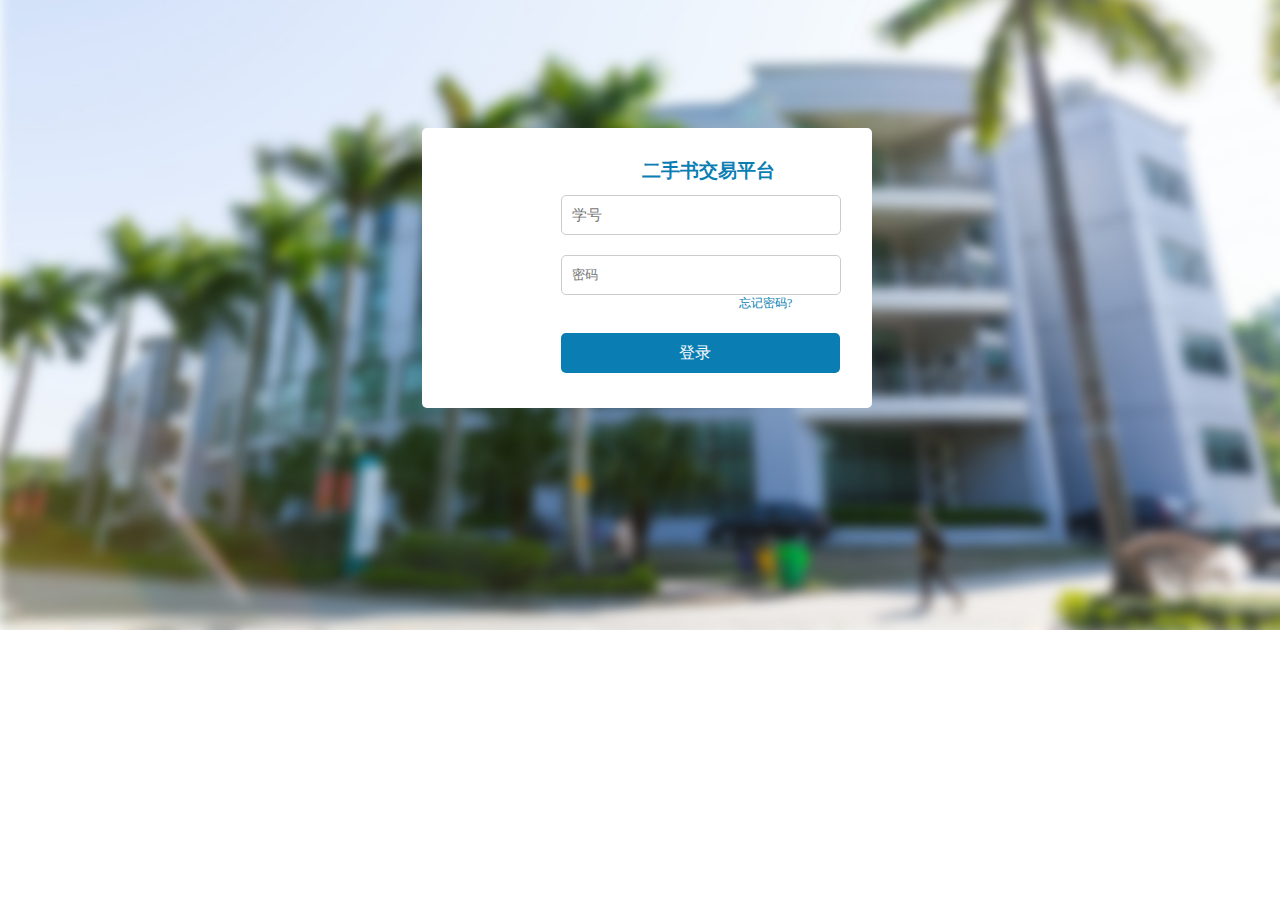
<file: login.html>
<!DOCTYPE html>
<html>

<head>
	<title>校园二手书交易平台</title>
	<link rel="stylesheet" type="text/css" href="css/reset.css">
	<link rel="stylesheet" type="text/css" href="css/login.css">
	<link rel="shortcut icon" type="image/x-icon" href="img/logoo.png"/>
</head>

<body>
	<div id="login-container">
		<h3>二手书交易平台</h3>
		<form>
			<input type="text" name="userName" class="userName" placeholder="学号"><br />
			<input type="password" name="password" class="password" placeholder="密码"><br />
			<a class="forgetPass" href="#">忘记密码?</a><br />
			<button class="loginBtn">
				<a href="index.html">登录</a>
			</button><br />
		</form>
	</div>
</body>

</html>
</file>
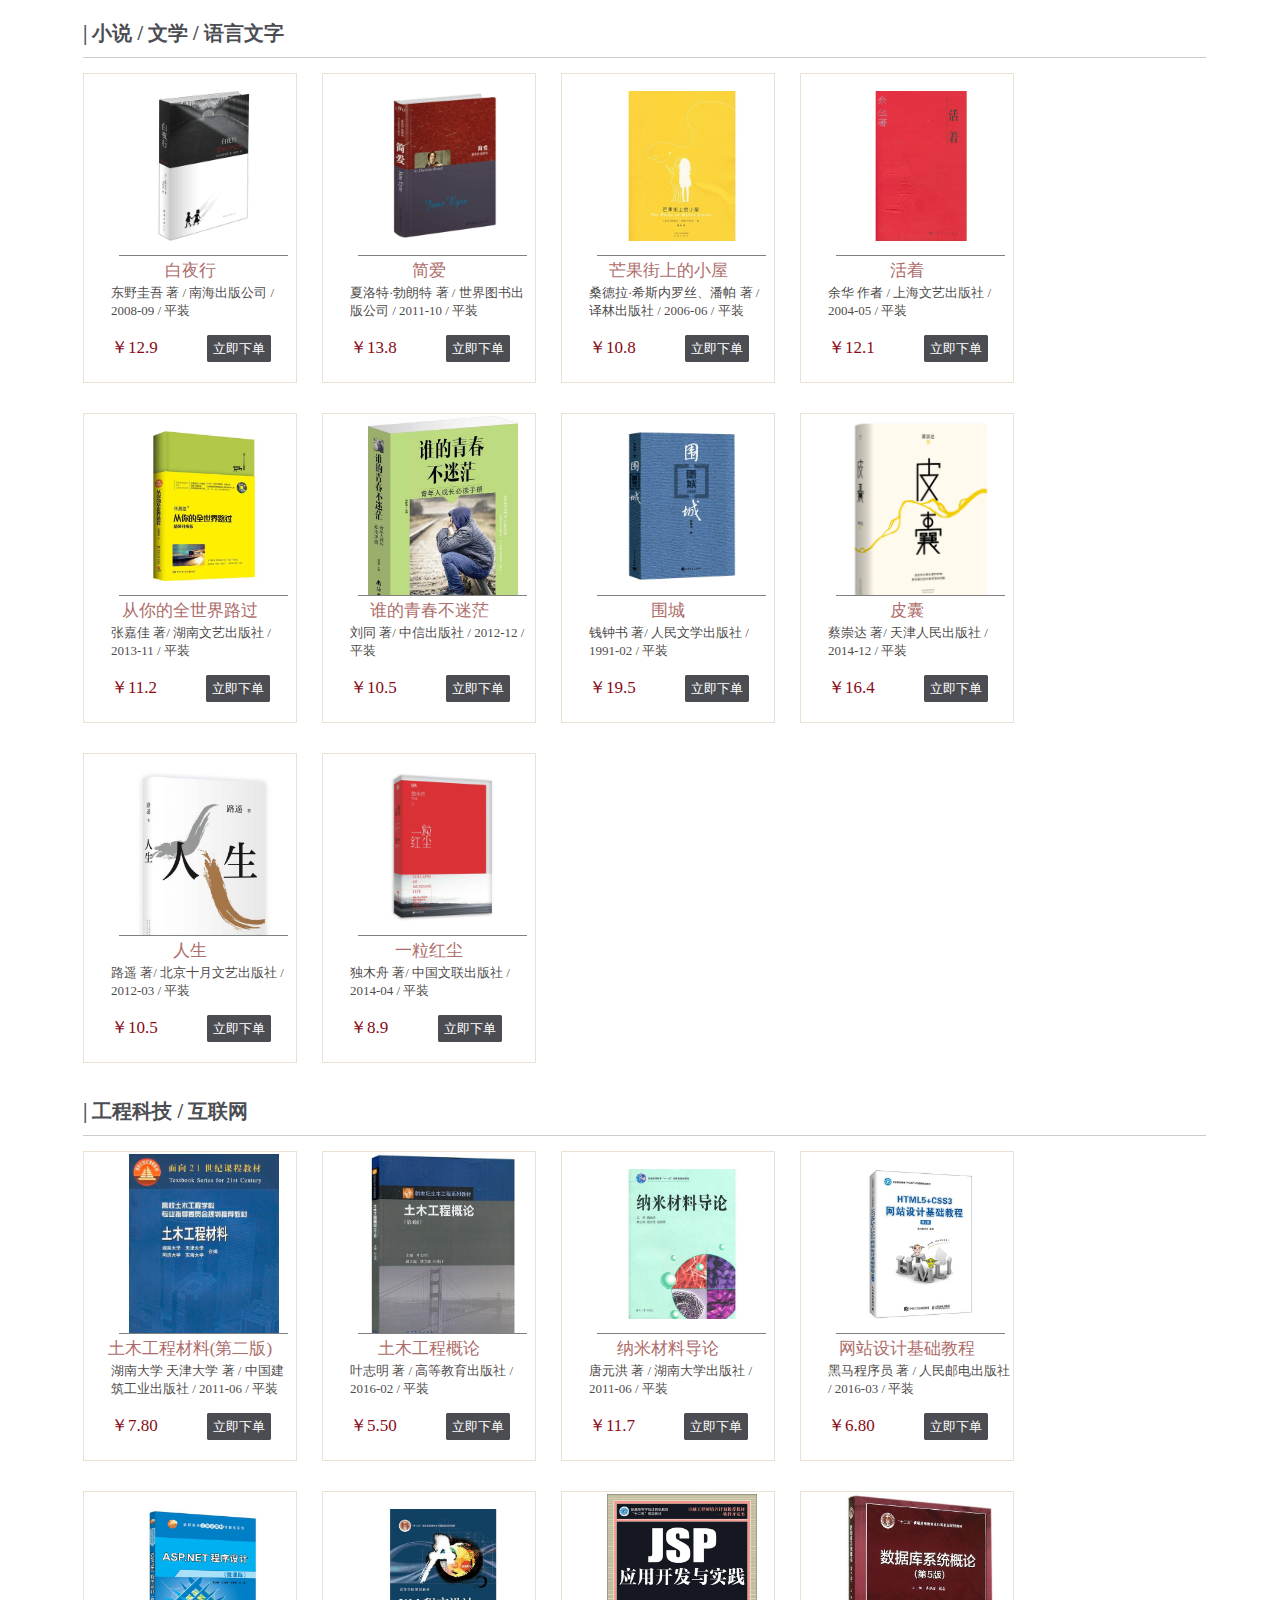
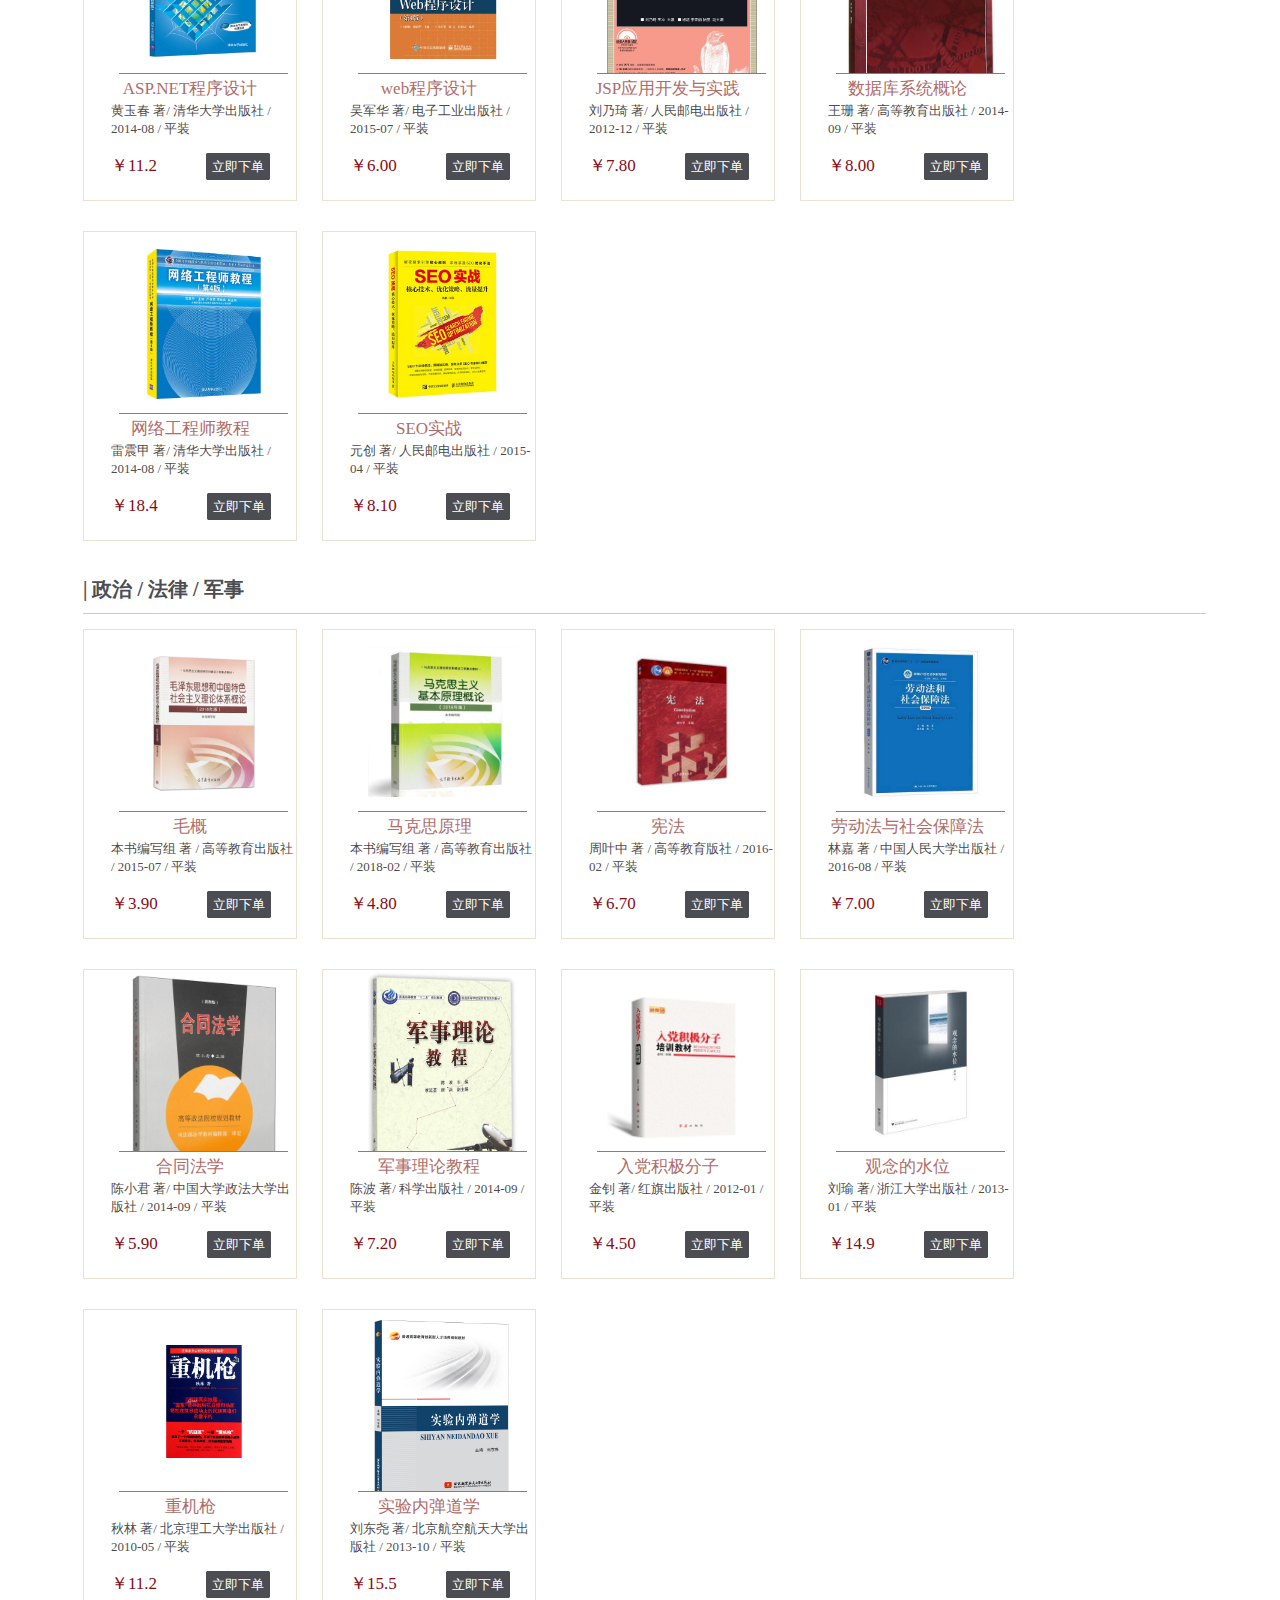
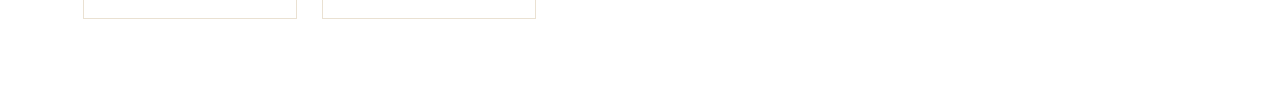
<file: more.html>
<!DOCTYPE html>
<html lang="en">
<head>
    <meta charset="UTF-8">
    <meta http-equiv="X-UA-Compatible" content="IE=edge">
    <meta name="viewport" content="width=device-width, initial-scale=1.0">
    <title>二手书交易平台</title>
    <link rel="stylesheet" type="text/css" href="css/more.css">
	<link rel="shortcut icon" type="image/x-icon" href="img/logoo.png"/>
</head>
<body>
    <div id="container">
		<div class="book-part" id="article">
			<h3 class="book-title"><a href="#">| 小说 / 文学 / 语言文字</a></h3>
			
			<ul class="book-lists">
				<li class="book-list">
					<a href="bookDetail.html" class="book-pic">
						<img src="img/book-list/article/1.jpg">
					</a>
					<a href="bookDetail.html" class="book-info">
						<h5 class="book-name">白夜行</h5>
						<span class="book-detail">东野圭吾 著 / 南海出版公司 / 2008-09 / 平装</span>
					</a>
					<span class="book-price">￥12.9
						<a href="#" class="book-buy">立即下单</a>
					</span>
				</li>

				<li class="book-list">
					<a href="bookDetail.html" class="book-pic">
						<img src="img/book-list/article/2.jpg">
					</a>
					<a href="bookDetail.html" class="book-info">
						<h5 class="book-name">简爱</h5>
						<span class="book-detail">夏洛特·勃朗特 著 / 世界图书出版公司 / 2011-10 / 平装</span>
					</a>
					<span class="book-price">￥13.8
						<a href="#" class="book-buy">立即下单</a>
					</span>
				</li>

				<li class="book-list">
					<a href="bookDetail.html" class="book-pic">
						<img src="img/book-list/article/3.jpg">
					</a>
					<a href="bookDetail.html" class="book-info">
						<h5 class="book-name">芒果街上的小屋</h5>
						<span class="book-detail">桑德拉·希斯内罗丝、潘帕 著 / 译林出版社 / 2006-06 / 平装</span>
					</a>
					<span class="book-price">￥10.8
						<a href="#" class="book-buy">立即下单</a>
					</span>
				</li>

				<li class="book-list">
					<a href="bookDetail.html" class="book-pic">
						<img src="img/book-list/article/4.jpg">
					</a>
					<a href="bookDetail.html" class="book-info">
						<h5 class="book-name">活着</h5>
						<span class="book-detail">余华 作者 / 上海文艺出版社 / 2004-05 / 平装</span>
					</a>
					<span class="book-price">￥12.1
						<a href="#" class="book-buy">立即下单</a>
					</span>
				</li>

				<li class="book-list">
					<a href="bookDetail.html" class="book-pic">
						<img src="img/book-list/article/6.jpg">
					</a>
					<a href="bookDetail.html" class="book-info">
						<h5 class="book-name">从你的全世界路过</h5>
						<span class="book-detail">张嘉佳 著/ 湖南文艺出版社 / 2013-11 / 平装</span>
					</a>
					<span class="book-price">￥11.2
						<a href="#" class="book-buy">立即下单</a>
					</span>
				</li>
                <li class="book-list">
					<a href="bookDetail.html" class="book-pic">
						<img src="img/book-list/article/7.jpg">
					</a>
					<a href="bookDetail.html" class="book-info">
						<h5 class="book-name">谁的青春不迷茫</h5>
						<span class="book-detail">刘同 著/ 中信出版社 / 2012-12 / 平装</span>
					</a>
					<span class="book-price">￥10.5
						<a href="#" class="book-buy">立即下单</a>
					</span>
				</li>

                <li class="book-list">
					<a href="bookDetail.html" class="book-pic">
						<img src="img/book-list/article/8.jpg">
					</a>
					<a href="bookDetail.html" class="book-info">
						<h5 class="book-name">围城</h5>
						<span class="book-detail">钱钟书 著/ 人民文学出版社 / 1991-02 / 平装</span>
					</a>
					<span class="book-price">￥19.5
						<a href="#" class="book-buy">立即下单</a>
					</span>
				</li>

                <li class="book-list">
					<a href="bookDetail.html" class="book-pic">
						<img src="img/book-list/article/9.jpg">
					</a>
					<a href="bookDetail.html" class="book-info">
						<h5 class="book-name">皮囊</h5>
						<span class="book-detail">蔡崇达 著/ 天津人民出版社 / 2014-12 / 平装</span>
					</a>
					<span class="book-price">￥16.4
						<a href="#" class="book-buy">立即下单</a>
					</span>
				</li>

                <li class="book-list">
					<a href="bookDetail.html" class="book-pic">
						<img src="img/book-list/article/10.jpg">
					</a>
					<a href="bookDetail.html" class="book-info">
						<h5 class="book-name">人生</h5>
						<span class="book-detail">路遥 著/ 北京十月文艺出版社 / 2012-03 / 平装</span>
					</a>
					<span class="book-price">￥10.5
						<a href="#" class="book-buy">立即下单</a>
					</span>
				</li>
                <li class="book-list">
					<a href="bookDetail.html" class="book-pic">
						<img src="img/book-list/article/11.jpg">
					</a>
					<a href="bookDetail.html" class="book-info">
						<h5 class="book-name">一粒红尘</h5>
						<span class="book-detail">独木舟 著/ 中国文联出版社 / 2014-04 / 平装</span>
					</a>
					<span class="book-price">￥8.9
						<a href="#" class="book-buy">立即下单</a>
					</span>
				</li>
			</ul><!--  book-list end -->
		</div><!--  book-part end -->

        <div class="book-part" id="technology">
			<h3 class="book-title"><a href="#">| 工程科技 / 互联网</a></h3>
			
			<ul class="book-lists">
				<li class="book-list">
					<a href="bookDetail.html" class="book-pic">
						<img src="img/book-list/article/12.jpg">
					</a>
					<a href="bookDetail.html" class="book-info">
						<h5 class="book-name">土木工程材料(第二版)</h5>
						<span class="book-detail">湖南大学 天津大学 著 / 中国建筑工业出版社 / 2011-06 / 平装</span>
					</a>
					<span class="book-price">￥7.80
						<a href="#" class="book-buy">立即下单</a>
					</span>
				</li>

				<li class="book-list">
					<a href="bookDetail.html" class="book-pic">
						<img src="img/book-list/article/13.jpg">
					</a>
					<a href="bookDetail.html" class="book-info">
						<h5 class="book-name">土木工程概论</h5>
						<span class="book-detail">叶志明 著 / 高等教育出版社 / 2016-02 / 平装</span>
					</a>
					<span class="book-price">￥5.50
						<a href="#" class="book-buy">立即下单</a>
					</span>
				</li>

				<li class="book-list">
					<a href="bookDetail.html" class="book-pic">
						<img src="img/book-list/article/14.jpg">
					</a>
					<a href="bookDetail.html" class="book-info">
						<h5 class="book-name">纳米材料导论</h5>
						<span class="book-detail">唐元洪 著 / 湖南大学出版社 / 2011-06 / 平装</span>
					</a>
					<span class="book-price">￥11.7
						<a href="#" class="book-buy">立即下单</a>
					</span>
				</li>

				<li class="book-list">
					<a href="bookDetail.html" class="book-pic">
						<img src="img/book-list/article/15.jpg">
					</a>
					<a href="bookDetail.html" class="book-info">
						<h5 class="book-name">网站设计基础教程</h5>
						<span class="book-detail">黑马程序员 著 / 人民邮电出版社 / 2016-03 / 平装</span>
					</a>
					<span class="book-price">￥6.80
						<a href="#" class="book-buy">立即下单</a>
					</span>
				</li>

				<li class="book-list">
					<a href="bookDetail.html" class="book-pic">
						<img src="img/book-list/article/16.jpg">
					</a>
					<a href="bookDetail.html" class="book-info">
						<h5 class="book-name">ASP.NET程序设计</h5>
						<span class="book-detail">黄玉春 著/ 清华大学出版社 / 2014-08 / 平装</span>
					</a>
					<span class="book-price">￥11.2
						<a href="#" class="book-buy">立即下单</a>
					</span>
				</li>

                <li class="book-list">
					<a href="bookDetail.html" class="book-pic">
						<img src="img/book-list/article/17.jpg">
					</a>
					<a href="bookDetail.html" class="book-info">
						<h5 class="book-name">web程序设计</h5>
						<span class="book-detail">吴军华 著/ 电子工业出版社 / 2015-07 / 平装</span>
					</a>
					<span class="book-price">￥6.00
						<a href="#" class="book-buy">立即下单</a>
					</span>
				</li>

                <li class="book-list">
					<a href="bookDetail.html" class="book-pic">
						<img src="img/book-list/article/18.jpg">
					</a>
					<a href="bookDetail.html" class="book-info">
						<h5 class="book-name">JSP应用开发与实践</h5>
						<span class="book-detail">刘乃琦 著/ 人民邮电出版社 / 2012-12 / 平装</span>
					</a>
					<span class="book-price">￥7.80
						<a href="#" class="book-buy">立即下单</a>
					</span>
				</li>

                <li class="book-list">
					<a href="bookDetail.html" class="book-pic">
						<img src="img/book-list/article/19.jpg">
					</a>
					<a href="bookDetail.html" class="book-info">
						<h5 class="book-name">数据库系统概论</h5>
						<span class="book-detail">王珊 著/ 高等教育出版社 / 2014-09 / 平装</span>
					</a>
					<span class="book-price">￥8.00
						<a href="#" class="book-buy">立即下单</a>
					</span>
				</li>

                <li class="book-list">
					<a href="bookDetail.html" class="book-pic">
						<img src="img/book-list/article/20.jpg">
					</a>
					<a href="bookDetail.html" class="book-info">
						<h5 class="book-name">网络工程师教程</h5>
						<span class="book-detail">雷震甲 著/ 清华大学出版社 / 2014-08 / 平装</span>
					</a>
					<span class="book-price">￥18.4
						<a href="#" class="book-buy">立即下单</a>
					</span>
				</li>

                <li class="book-list">
					<a href="bookDetail.html" class="book-pic">
						<img src="img/book-list/article/21.jpg">
					</a>
					<a href="bookDetail.html" class="book-info">
						<h5 class="book-name">SEO实战</h5>
						<span class="book-detail">元创 著/ 人民邮电出版社 / 2015-04 / 平装</span>
					</a>
					<span class="book-price">￥8.10
						<a href="#" class="book-buy">立即下单</a>
					</span>
				</li>
			</ul><!--  book-list end -->
		</div><!--  book-part end -->


    <div class="book-part" id="politics">
		<h3 class="book-title"><a href="#">| 政治 / 法律 / 军事</a></h3>
		
		<ul class="book-lists">
                <li class="book-list">
                    <a href="bookDetail.html" class="book-pic">
                        <img src="img/book-list/article/22.jpg">
                    </a>
                    <a href="bookDetail.html" class="book-info">
                        <h5 class="book-name">毛概</h5>
                        <span class="book-detail">本书编写组 著 / 高等教育出版社 / 2015-07 / 平装</span>
                    </a>
                    <span class="book-price">￥3.90
                        <a href="#" class="book-buy">立即下单</a>
                    </span>
                </li>

                <li class="book-list">
                    <a href="bookDetail.html" class="book-pic">
                        <img src="img/book-list/article/23.jpg">
                    </a>
                    <a href="bookDetail.html" class="book-info">
                        <h5 class="book-name">马克思原理</h5>
                        <span class="book-detail">本书编写组 著 / 高等教育出版社 / 2018-02 / 平装</span>
                    </a>
                    <span class="book-price">￥4.80
                        <a href="#" class="book-buy">立即下单</a>
                    </span>
                </li>

                <li class="book-list">
                    <a href="bookDetail.html" class="book-pic">
                        <img src="img/book-list/article/24.jpg">
                    </a>
                    <a href="bookDetail.html" class="book-info">
                        <h5 class="book-name">宪法</h5>
                        <span class="book-detail">周叶中 著 / 高等教育版社 / 2016-02 / 平装</span>
                    </a>
                    <span class="book-price">￥6.70
                        <a href="#" class="book-buy">立即下单</a>
                    </span>
                </li>

                <li class="book-list">
                    <a href="bookDetail.html" class="book-pic">
                        <img src="img/book-list/article/25.jpg">
                    </a>
                    <a href="bookDetail.html" class="book-info">
                        <h5 class="book-name">劳动法与社会保障法</h5>
                        <span class="book-detail">林嘉 著 / 中国人民大学出版社 / 2016-08 / 平装</span>
                    </a>
                    <span class="book-price">￥7.00
                        <a href="#" class="book-buy">立即下单</a>
                    </span>
                </li>

                <li class="book-list">
                    <a href="bookDetail.html" class="book-pic">
                        <img src="img/book-list/article/26.jpg">
                    </a>
                    <a href="bookDetail.html" class="book-info">
                        <h5 class="book-name">合同法学</h5>
                        <span class="book-detail">陈小君 著/ 中国大学政法大学出版社 / 2014-09 / 平装</span>
                    </a>
                    <span class="book-price">￥5.90
                        <a href="#" class="book-buy">立即下单</a>
                    </span>
                </li>

                <li class="book-list">
                    <a href="bookDetail.html" class="book-pic">
                        <img src="img/book-list/article/27.jpg">
                    </a>
                    <a href="bookDetail.html" class="book-info">
                        <h5 class="book-name">军事理论教程</h5>
                        <span class="book-detail">陈波 著/ 科学出版社 / 2014-09 / 平装</span>
                    </a>
                    <span class="book-price">￥7.20
                        <a href="#" class="book-buy">立即下单</a>
                    </span>
                </li>
                <li class="book-list">
                    <a href="bookDetail.html" class="book-pic">
                        <img src="img/book-list/article/28.jpg">
                    </a>
                    <a href="bookDetail.html" class="book-info">
                        <h5 class="book-name">入党积极分子</h5>
                        <span class="book-detail">金钊 著/ 红旗出版社 / 2012-01 / 平装</span>
                    </a>
                    <span class="book-price">￥4.50
                        <a href="#" class="book-buy">立即下单</a>
                    </span>
                </li>

                <li class="book-list">
                    <a href="bookDetail.html" class="book-pic">
                        <img src="img/book-list/article/29.jpg">
                    </a>
                    <a href="bookDetail.html" class="book-info">
                        <h5 class="book-name">观念的水位</h5>
                        <span class="book-detail">刘瑜 著/ 浙江大学出版社 / 2013-01 / 平装</span>
                    </a>
                    <span class="book-price">￥14.9
                        <a href="#" class="book-buy">立即下单</a>
                    </span>
                </li>

                <li class="book-list">
                    <a href="bookDetail.html" class="book-pic">
                        <img src="img/book-list/article/30.jpg">
                    </a>
                    <a href="bookDetail.html" class="book-info">
                        <h5 class="book-name">重机枪</h5>
                        <span class="book-detail">秋林 著/ 北京理工大学出版社 / 2010-05 / 平装</span>
                    </a>
                    <span class="book-price">￥11.2
                        <a href="#" class="book-buy">立即下单</a>
                    </span>
                </li>

                <li class="book-list">
                    <a href="bookDetail.html" class="book-pic">
                        <img src="img/book-list/article/31.jpg">
                    </a>
                    <a href="bookDetail.html" class="book-info">
                        <h5 class="book-name">实验内弹道学</h5>
                        <span class="book-detail">刘东尧 著/ 北京航空航天大学出版社 / 2013-10 / 平装</span>
                    </a>
                    <span class="book-price">￥15.5
                        <a href="#" class="book-buy">立即下单</a>
                    </span>
                </li>
		    </ul><!--  book-list end -->
	    </div><!--  book-part end -->

</div> <!-- container end-->
</body>
</html>
</file>
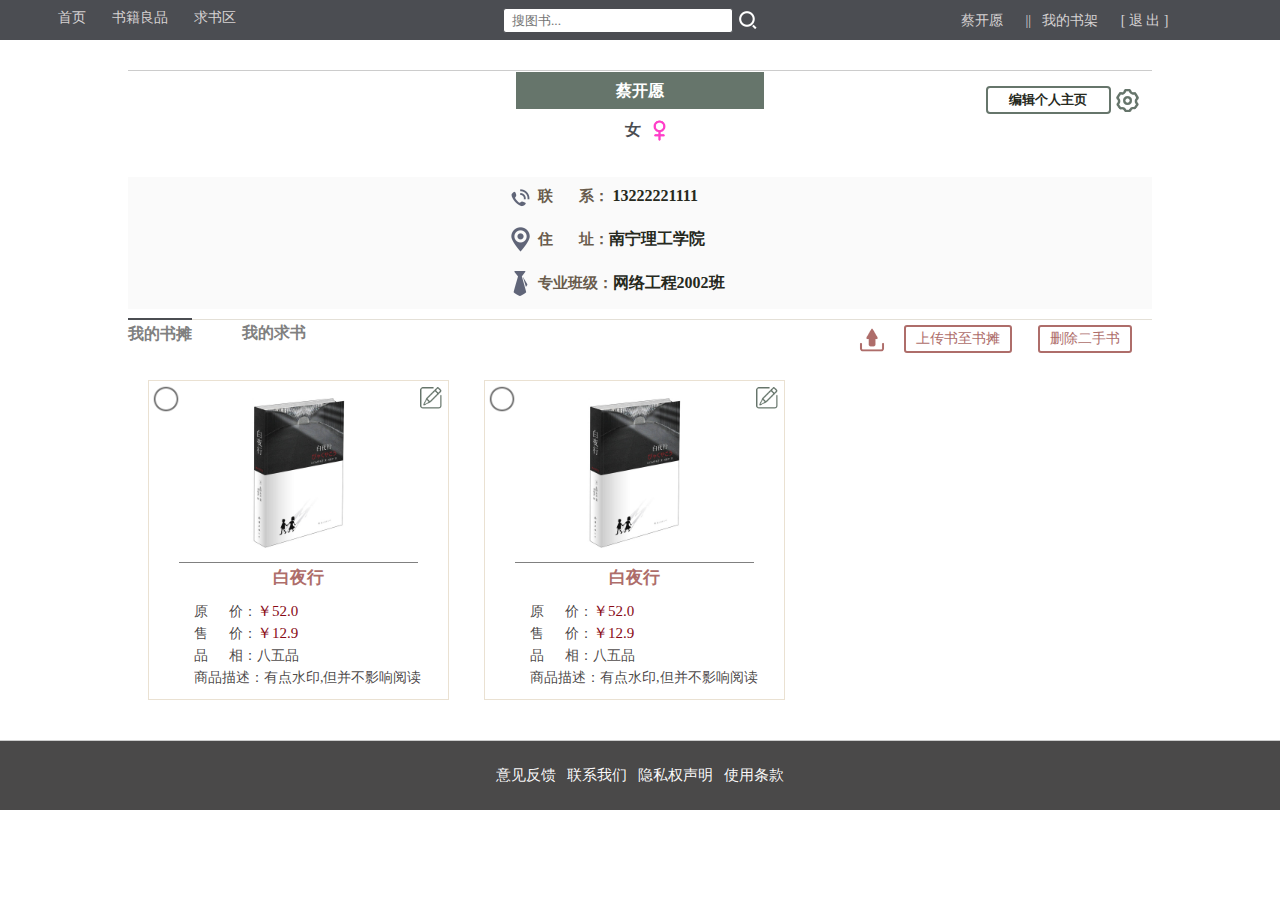
<file: myBookself.html>
<!DOCTYPE html>
<html>

<head>
	<title>我的书架</title>
	<link rel="stylesheet" type="text/css" href="css/reset.css">
	<link rel="stylesheet" type="text/css" href="css/myBookshelf.css">
	<link rel="shortcut icon" type="image/x-icon" href="img/logoo.png"/>
</head>

<body>
	<!-- 导航条 -->
	<nav class="navbar">
		<div class="nav-menu">
			<ul class="menu">
				<li><a class="active" href="index.html">首页</a></li>
				<li><a href="bookStore.html">书籍良品</a></li>
				<li><a href="askBook.html">求书区</a></li>

			</ul>
		</div><!-- nav-menu -->

		<form class="nav-search">
			<input type="search" class="searchIn" placeholder="搜图书...">
			<button class="search-logo"><img src="img/search2.png"></button>
		</form>

		<div class="nav-info">
			<a href="#" class="username">蔡开愿</a>
			<a href="myBookself.html" class="bookshelf">||&nbsp;&nbsp;&nbsp;我的书架</a>
			<a href="login.html" class="logout">[ 退 出 ]</a>
		</div> <!-- nav-info-end -->
	</nav>

	<!-- 个人信息 -->
	<div class="person-info">
		<p>
			<a href="#" class="name">蔡开愿</a>
		</p>
		<p>
			<a href="#" class="sex">女</a><img src="img/girl.png" id="sex-pic">
		</p>
		<p class="set">
			<a href="#" class="edit">编辑个人主页</a>
			<img class="set-icon" src="img/setting.png">
		</p>
		<div class="contact">
			<p>
				<span class="call-icon"></span>
				联&nbsp;&nbsp;&nbsp;&nbsp;&nbsp;&nbsp;&nbsp;系：
				<a href="#" class="num">13222221111</a>
			</p>
			<p>
				<span class="address-icon"></span>
				住&nbsp;&nbsp;&nbsp;&nbsp;&nbsp;&nbsp;&nbsp;址：<a href="#" class="address">南宁理工学院</a>
			</p>
			<p>
				<span class="major-icon"></span>
				专业班级：<a href="#" class="major">网络工程2002班</a>
			</p>
		</div>
	</div><!-- person-info-end -->

	<!-- 书摊和求书选项卡 -->
	<div class="card-btn">
		<span title="sell-book" id="sell-btn" class="active">我的书摊</span>
		<span title="ask-book" id="ask-btn">我的求书</span>
		<p class="upload-icon"></p>
		<a id="sell-upload" href="#">上传书至书摊</a>
		<a id="ask-upload" href="#">上传求书信息</a>
		<a id="delete-book" href="#">删除二手书</a>
	</div>

	<!-- 我的书摊 -->
	<div id="container">
		<div id="sell-book">
			<ul class="book-ul">
			
				<li class="book-list">
					<p class="book-pic">
						<img src="img/book-list/article/1.jpg">
					</p>
					<h5 class="book-name">白夜行</h5>
					<form>
						<input type="text" name="book-id" class="book-id" value="3">
					</form>
					<span class="delete-btn"></span>
					<span class="edit-btn"></span>
					<div class="book-detail">
						<p>原&nbsp;&nbsp;&nbsp;&nbsp;&nbsp;&nbsp;价：<span class="original-price">￥52.0</span></p>
						<p>售&nbsp;&nbsp;&nbsp;&nbsp;&nbsp;&nbsp;价：<span class="book-price">￥12.9</span></p>
						<p>品&nbsp;&nbsp;&nbsp;&nbsp;&nbsp;&nbsp;相：<span class="book-condition">八五品</span></p>
						<p>商品描述：<span class="book-desc">有点水印,但并不影响阅读</span></p>
					</div>
				</li>

				<li class="book-list">
					<p class="book-pic">
						<img src="img/book-list/article/1.jpg">
					</p>
					<h5 class="book-name">白夜行</h5>
					<form>
						<input type="text" name="book-id" class="book-id" value="4">
					</form>
					<span class="delete-btn"></span>
					<span class="edit-btn"></span>
					<div class="book-detail">
						<p>原&nbsp;&nbsp;&nbsp;&nbsp;&nbsp;&nbsp;价：<span class="original-price">￥52.0</span></p>
						<p>售&nbsp;&nbsp;&nbsp;&nbsp;&nbsp;&nbsp;价：<span class="book-price">￥12.9</span></p>
						<p>品&nbsp;&nbsp;&nbsp;&nbsp;&nbsp;&nbsp;相：<span class="book-condition">八五品</span></p>
						<p>商品描述：<span class="book-desc">有点水印,但并不影响阅读</span></p>
					</div>
				</li>
			</ul>
		</div> <!-- sell-book-end -->

		<!-- 我的求书 -->
		<div id="ask-book">
			<ul class="book-ul">
				<li class="book-list">
					<p class="book-pic">
						<img src="img/book-list/article/2.jpg">
					</p>
					<h5 class="book-name">简爱</h5>
					<span class="edit-btn"></span>
					<div class="book-detail">
						<p>作&nbsp;&nbsp;&nbsp;&nbsp;&nbsp;&nbsp;者：<span class="book-author">夏洛特·勃朗特</span></p>
						<p>出&nbsp; 版&nbsp;社：<span class="book-press">世界图书出版公司</span></p>
						<p>品&nbsp;&nbsp;&nbsp;&nbsp;&nbsp;&nbsp;相：<span class="book-condition">八五品</span></p>
					</div>
				</li>
				<li class="book-list">
					<p class="book-pic">
						<img src="img/book-list/article/2.jpg">
					</p>
					<h5 class="book-name">简爱</h5>
					<span class="edit-btn"></span>
					<div class="book-detail">
						<p>作&nbsp;&nbsp;&nbsp;&nbsp;&nbsp;&nbsp;者：<span class="book-author">夏洛特·勃朗特</span></p>
						<p>出&nbsp; 版&nbsp;社：<span class="book-press">世界图书出版公司</span></p>
						<p>品&nbsp;&nbsp;&nbsp;&nbsp;&nbsp;&nbsp;相：<span class="book-condition">八五品</span></p>
					</div>
				</li>
				<li class="book-list">
					<p class="book-pic">
						<img src="img/book-list/article/2.jpg">
					</p>
					<h5 class="book-name">简爱</h5>
					<span class="edit-btn"></span>
					<div class="book-detail">
						<p>作&nbsp;&nbsp;&nbsp;&nbsp;&nbsp;&nbsp;者：<span class="book-author">夏洛特·勃朗特</span></p>
						<p>出&nbsp; 版&nbsp;社：<span class="book-press">世界图书出版公司</span></p>
						<p>品&nbsp;&nbsp;&nbsp;&nbsp;&nbsp;&nbsp;相：<span class="book-condition">八五品</span></p>
					</div>
				</li>
				
			</ul>
		</div><!-- ask-book-end-->
	</div> <!-- container-end -->

	<footer>
		<a href="#">意见反馈&nbsp;&nbsp;&nbsp;联系我们&nbsp;&nbsp;&nbsp;隐私权声明&nbsp;&nbsp;&nbsp;使用条款</a>
	</footer>

	<!-- javascript- -->
	<script type="text/javascript" src="js/jquery-3.2.js"></script>
	<script type="text/javascript" src="js/myBookshelf.js"></script>

</body>

</html>
</file>
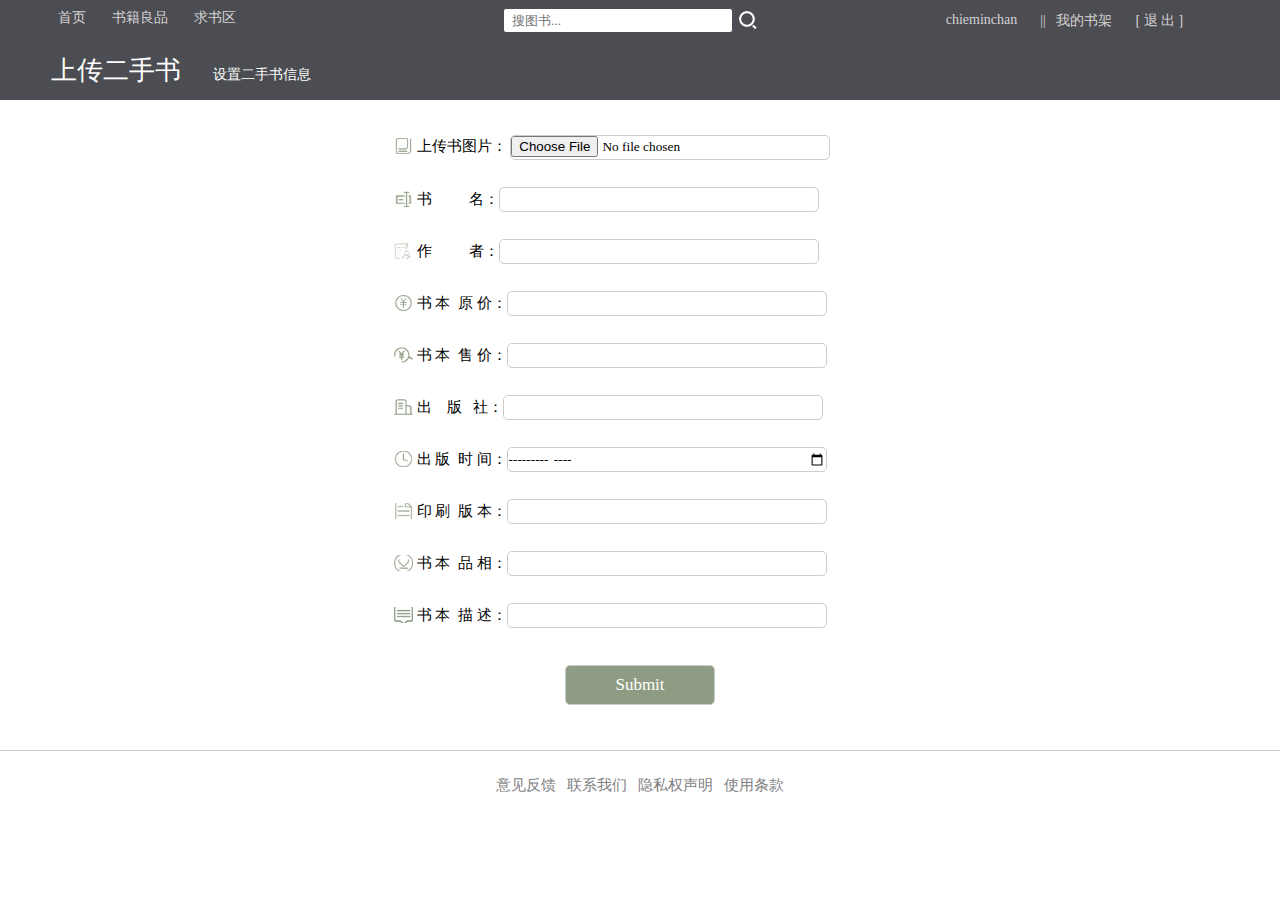
<file: sellUpload.html>
<!DOCTYPE html>
<html>

<head>
	<title>上传二手书至书摊</title>
	<link rel="stylesheet" type="text/css" href="css/reset.css">
	<link rel="stylesheet" type="text/css" href="css/upload.css">
</head>

<body>
	<!-- 导航条 -->
	<nav class="navbar">
		<div class="nav-menu">
			<ul class="menu">
				<li><a class="active" href="index.html">首页</a></li>
				<li><a href="bookStore.html">书籍良品</a></li>
				<li><a href="askBook.html">求书区</a></li>

			</ul>
		</div><!-- nav-menu -->

		<form class="nav-search">
			<input type="search" class="searchIn" placeholder="搜图书...">
			<button class="search-logo"><img src="img/search2.png"></button>
		</form>

		<div class="nav-info">
			<a href="#" class="username">chieminchan</a>
			<a href="myBookself.html" class="bookshelf">||&nbsp;&nbsp;&nbsp;我的书架</a>
			<a href="login.html" class="logout">[ 退 出 ]</a>
		</div> <!-- nav-info-end -->
	</nav>
	<div class="titleName">
		<h3>上传二手书</h3>
		<p>设置二手书信息</p>
	</div>

	<div class="container">
		<form class="upload-form">
			<p>
				<span class="pic-icon">&nbsp;&nbsp;&nbsp;&nbsp;&nbsp;</span>
				上传书图片： <input type="file" name="book-pic">
			</p>
			<p>
				<span class="name-icon">&nbsp;&nbsp;&nbsp;&nbsp;&nbsp;</span>
				书&nbsp;&nbsp;&nbsp;&nbsp;&nbsp;&nbsp;&nbsp;&nbsp;&nbsp;&nbsp;名：<input type="text" name="book-name">
			</p>
			<p>
				<span class="author-icon">&nbsp;&nbsp;&nbsp;&nbsp;&nbsp;</span>
				作&nbsp;&nbsp;&nbsp;&nbsp;&nbsp;&nbsp;&nbsp;&nbsp;&nbsp;&nbsp;者：<input type="text" name="book-author">
			</p>
			<p>
				<span class="orign-icon">&nbsp;&nbsp;&nbsp;&nbsp;&nbsp;</span>
				书&nbsp;本&nbsp;&nbsp;原&nbsp;价：<input type="text" name="book-orign">
			</p>
			<p>
				<span class="price-icon">&nbsp;&nbsp;&nbsp;&nbsp;&nbsp;</span>
				书&nbsp;本&nbsp;&nbsp;售&nbsp;价：<input type="text" name="book-price">
			</p>
			<p>
				<span class="press-icon">&nbsp;&nbsp;&nbsp;&nbsp;&nbsp;</span>
				出&nbsp;&nbsp;&nbsp;&nbsp;版&nbsp;&nbsp;&nbsp;社：<input type="text" name="book-press">
			</p>
			<p>
				<span class="time-icon">&nbsp;&nbsp;&nbsp;&nbsp;&nbsp;</span>
				出&nbsp;版&nbsp;&nbsp;时&nbsp;间：<input type="month" name="book-time">
			</p>
			<p>
				<span class="version-icon">&nbsp;&nbsp;&nbsp;&nbsp;&nbsp;</span>
				印&nbsp;刷&nbsp;&nbsp;版&nbsp;本：<input type="text" name="book-version">
			</p>
			<p>
				<span class="condition-icon">&nbsp;&nbsp;&nbsp;&nbsp;&nbsp;</span>
				书&nbsp;本&nbsp;&nbsp;品&nbsp;相：<input type="text" name="book-condition">
			</p>
			<p>
				<span class="desc-icon">&nbsp;&nbsp;&nbsp;&nbsp;&nbsp;</span>
				书&nbsp;本&nbsp;&nbsp;描&nbsp;述：<input type="text" name="book-desc">
			</p>

			<input type="submit" class="submit-btn" name="book-submit">
		</form>
	</div>

	<!-- 模态窗口 -->
	<div id="modal">
		<dialog id="modal-dialog">
			提交成功！
			<img class="modal-close-icon" src="img/close.png">
			<div class="modal-close">
				<img src="img/success.png">
			</div>

		</dialog>
	</div>
	<footer>
		<a href="#">意见反馈&nbsp;&nbsp;&nbsp;联系我们&nbsp;&nbsp;&nbsp;隐私权声明&nbsp;&nbsp;&nbsp;使用条款</a>
	</footer>
	<script type="text/javascript" src="js/jquery-3.2.js"></script>


</body>

</html>
</file>
<file: css/index.css>
*{
	padding: 0px;
	margin: 0px;
	font-family: Microsoft Yahei;
	box-sizing: border-box;
}
/*navbar*/
.navbar{
	height: 200px;
	width: 100%;
	background-color: white;
	position: relative;
	display: flex;
	flex-direction: column;
	flex-wrap: wrap;
	justify-content: flex-start;
}

.nav-info{
	height: 40px;
	background-color: #4b4d52;
	display: flex;
	justify-content: flex-end;
	flex-wrap: wrap;
}

.nav-info a{
	text-decoration: none;
	/*color: white;*/
	color: #d6d2d2 !important;
	font-size: 14px;
	line-height: 40px;
	margin-left: 5px;
	margin-right:25px; 
}

.nav-info a:hover{
	color:white  !important;
}

.nav-search{
	height: 100px;
	width: 100%;
	/*background-color: gray;*/
	display: flex;
	justify-content: flex-start;
	align-content: center;
	position: relative;
}


.search-form{
	display: flex;
	justify-content: flex-start;
	align-items: center;
}



.searchIn{
	width: 31%;
	height: 44px;
	border: 2px solid #4b4d52;
	position: absolute;
	left: 49%;
	top: 27%;
	outline: none;
	font-size: 16px;
	text-indent: 10px;
}

.searchBtn{
	width: 7%;
	height: 44px;
	border: 2px solid #3f4247;
	background-color: #4b4d52;
	position: absolute;
	right: 13%;
	top: 26.6%;
	text-indent: 5px;
	outline: none;
	text-decoration: none;
	text-align: center;
	color: white;
	font-size: 18px;
	cursor: pointer;
	transition: all 0.3s;	
}

.searchBtn:hover{
	font-size: 21px;
	/*text-decoration: underline;*/
}




.logo{
	width: 36%;
	margin-left: 6%;
}

.search-logo{
	text-decoration: none;
	color: #4b4d52;
	font-size: 26px;
	position: absolute;
	left: 45%;
	top: 30.5%;

}
.search-logo img{
	width: 20px;
	margin-left:-6px; 
}

.menu{
	width: 100%;
	height: 50px;
	list-style: none;
	display: flex;
	justify-content: flex-start;
	background-color: #f2f1ea;
	margin-bottom: 0px;
	padding-left: 11%;

}

.menu li a:hover{
	font-weight: 600;
	border: solid #b5aa9a; 
	border-width: 0 0 2px 0;	
}

.menu li{
	height: 50px;
	display: inline-flex;
	justify-content: space-around;
	/*margin-left: 140px;*/
	padding-top: 18px;
	margin-right: 100px; 

}
.menu a{
	text-decoration: none;
	color: #3f4247;
}

.menu li a.active{
	font-weight: 600;
	border: solid #b5aa9a; 
	border-width: 0 0 2px 0;
}

/*轮播图*/
@charset "UTF-8";
    .slider, .slider .slider-img {
    overflow: hidden;
    height: 295px;
}
a, abbr, acronym, address, applet, article, aside, audio, b, big, blockquote, body, canvas, caption, center, cite, code, dd, del, details, dfn, div, dl, dt, em, embed, fieldset, figcaption, figure, footer, form, h1, h2, h3, h4, h5, h6, header, hgroup, html, i, iframe, img, ins, kbd, label, legend, li, mark, menu, nav, object, ol, output, p, pre, q, ruby, s, samp, section, small, span, strike, strong, sub, summary, sup, table, tbody, td, tfoot, th, thead, time, tr, tt, u, ul, var, video {
    margin: 0;
    padding: 0;
    border: 0;
    font: inherit;
    vertical-align: baseline;
}
article, aside, details, figcaption, figure, footer, header, hgroup, menu, nav, section {
    display: block;
}

ol, ul {
    list-style: none;
}
blockquote, q {
    quotes: none;
}
blockquote:after, blockquote:before, q:after, q:before {
    content: '';
    content: none;
}
table {
    border-collapse: collapse;
    border-spacing: 0;
}
.carousel{
    width: 100%;
    display: flex;
    justify-content: center;
}

.book-guide{
    width: 200px;
    height: 295px;
    border: 1px solid #ccc;
    display: flex;
    flex-direction: column;
}

.book-guide h4{
    height: 30px;
    width: 200px;
    text-align: center;
    color: white;
    padding-top: 7px;
    background-color: #4b4d52;
}

.book-class li{
    width: 150px;
    height: 28px;
    margin: 0 auto;
    padding-top: 5px;
    list-style: none;
    border-bottom: 1px solid #ccc;
}

.book-class li a{
    text-decoration: none;
    color: gray;
    text-align: left;
    font-size: 14px;
}

.book-class li a:hover{
	font-weight: 600;
}

.slider {
    width: 1000px;
    margin: 0 30px;
    /*margin: 0 auto;*/
    position: relative;
}
.slider:hover .slider-btn {
    color: #fff;
    text-shadow: 0 0 5px #666;
}
.slider .slider-img {
    width: 12000px;
    position: relative;
}
.slider .slider-img .slider-img-ul {
    position: absolute;
    left: 0;
    top: 0;
    overflow: hidden;
}
.slider .slider-img .slider-img-ul li {
    float: left;
}
.slider .slider-img .slider-img-ul li img {
    width: 1000px;
    /*height: 460px;*/
}
.slider .slider-dot ul {
    position: absolute;
    right: 50px;
    bottom: 30px;
}
.slider .slider-dot ul li {
    cursor: pointer;
    width: 10px;
    height: 10px;
    border-radius: 50%;
    background: #ccc;
    border: 2px solid #fff;
    float: left;
    margin-left: 10px;
}
.slider .slider-dot ul li.active, .slider .slider-dot ul li:hover {
    background: #fff;
}
.slider .slider-btn {
    position: absolute;
    width: 50px;
    height: 100px;
    top: 50%;
    line-height: 100px;
    text-align: center;
    color: #f2f1ea;
    font-size: 28px;
    text-decoration: none;
    font-family: '黑体';
    /*color: rgba(255, 255, 255, 0);*/
}
.slider .slider-btn:hover {
    background: rgba(125, 125, 125, .3);
}
.slider .slider-btn.slider-btn-left {
    left: 0;
    margin-top: -50px;
}
.slider .slider-btn.slider-btn-right {
    right: 0;
    margin-top: -50px;
}



/*图书分类*/

#container{
	width: 100%;
	margin: 20px auto 20px;
	display: flex;
	flex-direction: column;
	flex-wrap: wrap;
	/*border-left: 1px solid #ccc;*/
	padding-bottom: 20px;
	padding-left: 20px;
	/*background: #ccc;*/
}

.book-part{
	width:90%;
	height: auto; 
	display: flex;
	flex-wrap: wrap;
	position: relative;
	margin: 0 auto;
}

.book-part .book-title{
	text-decoration: none;
	width: 99%;
	height: 38px;
	font-family: Microsoft Yahei;
	border-bottom: 1px solid #ccc;
	cursor: pointer;
}
.book-part .book-title a{
	text-decoration: none;
	font-weight: 600;
	font-size: 20px;
	color: #4b4d52;	
}



.book-part .more{
	text-decoration:none;
	position: absolute;
	right: 1%;
	top: 3%;
	font-size: 13px;
	color: #4b4d52;
}



.book-lists{
	width: 100%;
	height: auto;
	/*background-color: #ccc;*/
	display: flex;
	justify-content: flex-start;
	margin-top:15px; 
	margin-bottom:5px; 
	flex-wrap: wrap;
}

.book-list{
	/*width: 20%;*/
	min-width: 16%;
	height: 310px;
	overflow: hidden;
	border: 1px solid #eae1d2;
	margin-right: 25px;
	display: flex;
	justify-content: flex-start;
	flex-direction: column;
	flex-wrap: wrap;
	align-items: flex-start;
	margin-bottom: 30px;
	position: relative;
}

.book-pic{
	width: 80%;
	height: 180px;
	border-bottom: 1px solid gray;
	overflow: hidden;
	display: flex;
	flex-direction: column;
	margin:2px auto;
}

.book-pic img{
	margin:auto;	
	width: 150px;
}

.book-name{
	width: 100%;
	line-height: 26px;
	text-align: center;
	font-size: 17px;
	color: #ae6d6a;
}

.book-info{
	display: flex;
	flex-direction: column;
	text-decoration: none;
	justify-content: center;

}

.askbook-info span{
	line-height: 23px;
	margin-left: 27px;
	color: #272222d6;
	font-size: 13px;
	word-wrap:break-word;
}

/*.book-name{
	line-height: 26px;
	margin-left: 27px;
	font-size: 17px;
	color: #ae6d6a;
}*/

.book-detail{
	width: 185px;
	height: 34px;
	line-height: 18px;
	margin-left: 27px;
	color: #272222d6;
	font-size: 13px;
	word-wrap:break-word;
}

.book-price{
	width: 100%;
	height: 34px;
	font-size: 17px;
	line-height: 60px;
	margin-left: 27px;
	color: #880b16;
}


.book-buy{
	width: 40px;
	height: 36px;
	padding: 5px;
	margin-left: 45px; 
	text-decoration: none;
	color: white;
	font-size: 13px;
	border: 1px solid #4b4d52;
	border-radius: 2px;
	background: #4b4d52;
}

.book-buy:hover{
	/*font-weight: 600;*/
	background-color: #626a55;
	border: 1px solid #626a55;
	font-weight: 600;
}

/*脚步*/
footer{
	border-top: 1px solid #ccc;
	width: 100%;
	height: 70px;
	display: flex;
	flex-direction: column;
	justify-content: center;
	align-content: center;
	background-color: rgba(16, 15, 15, 0.756);
}

footer a{
	text-align: center;
	font-size: 15px;
	/*margin-left: 30%;*/
	text-decoration: none;
	color: rgba(255, 253, 253, 0.995);
}
</file>
<file: css/upload.css>
/*标题*/
.titleName{
	width: 100%;
	height: 60px;
	background-color: #4b4d52;
	color: white;
	font-family: tahoma,"microsoft yahei" !important;
	display: flex;
	flex-direction: row;
}

.titleName h3{
	font-weight: 500;
	font-size: 26px;
	margin-left: 4%;
	margin-top: 1%;
}

.titleName p{
	margin-top: 2%;	
	margin-left: 32px;
	font-size: 14px;
}

/*正文*/
.container{
	width: 80%;
	height: auto;
	margin:15px auto;
	padding: 20px;
	/*border: 1px solid #e4e0d7;*/
	display: flex;
	flex-direction: column;
	justify-content: flex-start;
	/*align-items: center;*/
}

.ask{
	height: 300px;
	justify-content: space-around;

}

.upload-form{
	height: 580px;
	display: flex;
	flex-direction: column;
	justify-content: space-between;
	align-items: center;
}
.container p{
	width: 60%;
	margin-left: 10%;
	font-size: 15px;
	/*margin: 5px auto;*/
}
.container span{
	width: 35px;
	height: 35px;
	background-size: cover;
	background-position: center;
	color: #ccc;
}

.container input{
	border-radius: 5px;
	border: 1px solid #ccc;
	height: 25px;
	width: 320px;
	/*text-indent: 5px;*/
}

.pic-icon{
	background-image: url(../img/book.png);
}

.name-icon{
	background-image: url(../img/rename.png);
}

.author-icon{
	background-image: url(../img/author.png);
}

.press-icon{
	background-image: url(../img/press.png);
}

.time-icon{
	background-image: url(../img/time.png);
}

.version-icon{
	background-image: url(../img/version.png);
}

.condition-icon{
	background-image: url(../img/condition.png);
}

.orign-icon{
	background-image: url(../img/orign.png);
}

.price-icon{
	background-image: url(../img/price.png);
}

.desc-icon{
	background-image: url(../img/desc.png);
}

 p:last-child input{
 	height: 100px !important;
 }

.submit-btn{
	margin-top: 10px;
	margin-bottom: 10px;
	width: 150px !important;
	height: 40px !important;
	background-color: #8e9c83;
	color:white;
	font-size: 17px;
}

#modal-dialog{
	width: 300px;
	height:130px;
	background-color: #ccc;
	position: relative;
	top: 50%;
	/*bottom: 40%;*/
	left: 50%;
	/*margin: 0 auto;*/
	margin-top: -30px;
	margin-left: -150px;
	border: 1px solid #8e9c83;
	border-radius: 5px;
	background: white;
	text-align: center;
	line-height:40px;
	padding: 25px 20px;
	font-size: 16px;
	font-weight: 600;
}

.modal-close{
	width: 75%;
	height: 40px;
	border: 1px solid #8e9c83;
	border-radius: 5px;
	padding: 4px;
	margin: 10px auto 0px;
	background-color: #4b4d52;
}
.modal-close img{
/*	position: absolute;
	right: 2px;
	top: 2px;*/
	width: 25px;
	height: 25px;
	cursor: pointer;
}

.modal-close-icon{
	position: absolute;
	right: 3px;
	top: 3px;
	width: 20px;
	height: 20px;
	cursor: pointer;	
}


/*/编辑页面*/
#book-pic{
	width: 200px;
	height: 200px;
	background-color: white;
	position: absolute;
	right: 180px;
	background-size: cover;
	background-position: center;
	border:1px solid #ccc;
	border-radius: 7px;
	/*box-sizing: border-box;*/
	
}
</file>
<file: css/bookDetail.css>
/*正文*/
.container{
	display: flex;
	flex-direction: row;
	justify-content: center;
	flex-wrap: wrap;
	margin-bottom: 20px;
}

#book-pic{
	width: 30%;
	height: 400px;
	margin-right: 5px;
	/*border: 1px solid #ccc;*/
	position: relative;
	/*background-color: #ccc;*/

}

.book-big{
	width: 76%;
	height: 85%;
	margin: 25px auto 15px;
	/*border-bottom: 2px solid #ccc;*/
	border-bottom: 1px solid #4b4d52;
	overflow: hidden;
	background-color: white;
	display: flex;
	flex-direction: column;	
	justify-content: center;
	align-content: center;
}

.book-big img{
	width:240px;
	margin:auto;
}

.tip{
	position: absolute;
	bottom: -1.6%;
	left: 20%;
	width: 60px;
	height: 60px;
	background-image: url(../img/tip.png);
	background-size: cover;
}



#book-info{
	width: 40%;
	height: 400px;
	/*margin-left: 20px;*/
	margin-right: 20px;
	overflow: hidden;
	/*border: 1px solid #ccc;*/
	display: flex;
	flex-direction: column;
	justify-content: flex-start;
}

.book-name{
	margin: 35px 20px 5px 0px;	
	font-family:  Helvetica,Arial,Microsoft YaHei,sans-serif;
	font-size: 29px;
	/*font-family: */
	font-weight: 500;
}

.book-publish{
	font-size: 14px;
	line-height: 30px;
	color: #846251;
}


.book-price{
	width: 95%;
	height: 100px;
	color: #333;
	background-color: #f3f0e9;
	padding-top: 10px;
	margin-top: 15px;
}

.book-price p ,.book-descr p{
	margin-left: 15px;
	line-height: 27px;
	font-size: 13px;
	color: gray;
}
.book-price p  a , .book-descr p a{
	text-decoration: none;
	margin-left: 25px; 
}
.book-price p .final-price{
	font-size: 18px;
	font-weight: 600;
	color: #880b16;
}

.orignal-price{
	font-size: 15px;
	text-decoration: line-through !important;
	color: #333;
}

.condition{
	color: #333;
	font-size: 16px;
	font-weight: 600;
}

.book-descr p{
	margin-top: 5px;
}

.book-descr p a{
	color: #846251;
	font-size: 15px;
}
a.upload-time {
	color: #333 !important;
}

.buy-now{
	margin-top: 5%;
	margin-left: 18px;
	padding-top: 6px;
	width: 190px;
	height: 40px;
	border: 2px solid #4b4d52;
	/*background-color: #4b4d52;*/
	color: #4b4d52;
	border-radius: 7px;
	text-align: center;
	cursor: pointer;
	transition: 0.3s;
}

.buy-now:hover{
	background-color: #4b4d52;
	color: white;
}

#seller-info{
	width: 20%;
	height: 320px;
	/*border: 1px solid #ccc;	*/
	margin-top: 40px; 
	border-top: 2px solid #4b4d52;
	border-bottom: 1px solid #4b4d52;
	display: flex;
	flex-direction: column;
	justify-content: flex-start;
	position: relative;
} 
#seller-info p{
	font-size: 14px;
	line-height: 33px;
	color: gray;
}

#seller-info a{
	margin-left:10%; 
	color: #6f391e;
}

#seller-info .seller-span1{
	margin-top: 55px;
	font-size: 14px;
	color: gray;
}

.seller-chat{
	border: 1px solid #97a69c;
	padding: 2px 10px;
	border-radius: 4px;
	background-color: #f3f0e9;
	cursor: pointer;
	color: black !important;
}

#seller-info .seller-span2{
	width: 100%;
	height: 120px;
	margin-top: 20px;
	background-color: #fafafa;
}

#seller-info .seller-span3{
	width: 90%;
	margin-top:20px;
	text-align: center; 
}



.seller-name{
	width: 80%;
	/*height: 40px;*/
	padding: 8px 10px;
	/*border:1px solid #ccc;*/
	background-color: #66756b;
	text-align: center;
	font-size: 16px;
	font-weight: 600;
	color: white !important;
	position: absolute;
	top: -15px;	
}


#book-content{
	width: 82%;
	height: 95px;
	padding: 15px 3%;
	background-color: #e8e2d4;
	margin-left: 4%;
	margin: -10px auto 0; 
	color: #000;
	border: 1px solid #e8e2d4;
	border-radius: 8px;
}
</file>
<file: css/book.css>
*{
	padding: 0px;
	margin: 0px;
	font-family: Microsoft Yahei;
	box-sizing: border-box;
}
/*navbar*/
.navbar{
	height: 200px;
	width: 100%;
	background-color: white;
	position: relative;
	display: flex;
	flex-direction: column;
	flex-wrap: wrap;
	justify-content: flex-start;
}

.nav-info{
	height: 40px;
	background-color: #4b4d52;
	display: flex;
	justify-content: flex-end;
	flex-wrap: wrap;
}

.nav-search{
	height: 100px;
	width: 100%;
	/*background-color: gray;*/
	display: flex;
	justify-content: flex-start;
	align-content: center;
	position: relative;
}

.nav-info a{
	text-decoration: none;
	/*color: white;*/
	color: #d6d2d2 !important;
	font-size: 13px;
	line-height: 40px;
	margin-left: 5px;
	margin-right:25px; 
}

.nav-info a:hover{
	color:white  !important;
}

.searchIn{
	width: 450px;
	height: 44px;
	border: 2px solid #4b4d52;
	position: absolute;
	left: 49%;
	top: 27%;
	outline: none;
	font-size: 16px;
	text-indent: 10px;
}

.searchBtn{
	width: 90px;
	height: 44px;
	border: 2px solid #3f4247;
	background-color: #4b4d52;
	position: absolute;
	right: 12%;
	top: 26.6%;
	/*padding-top: 9px;*/
	text-indent: 5px;
	outline: none;


}

.searchBtn a{
	text-decoration: none;
	text-align: center;
	color: white;
	font-size: 19px;
}

.logo{
	width: 36%;
	margin-left: 6%;
}

.search-logo{
	text-decoration: none;
	color: #4b4d52;
	font-size: 30px;
	position: absolute;
	left: 45%;
	top: 27.5%;

}
.search-logo img{
	width: 21px;
	margin-left:-6px; 
}

.menu{
	width: 100%;
	height: 50px;
	list-style: none;
	display: flex;
	justify-content: flex-start;
	background-color: #f2f1ea;
	margin-bottom: 0px;
	padding-left: 11%;

}


.menu li{
	height: 50px;
	display: inline-flex;
	justify-content: space-around;
	/*margin-left: 140px;*/
	padding-top: 18px;
	margin-right: 100px; 

}
.menu a{
	text-decoration: none;
	color: #3f4247;
}

.menu li a.active{
	font-weight: 600;
	border: solid #b5aa9a; 
	border-width: 0 0 2px 0;
}

.menu li a:hover{
	font-weight: 600;
	border: solid #b5aa9a; 
	border-width: 0 0 2px 0;	
}

.bookstore-pic{
	width: 90%;
	height: 250px;
	margin: 10px auto;
	background-image: url(../img/bookStore.jpg);
	background-position:bottom;
	background-size: cover;
	opacity: 0.9;
}

.askBook-pic{
	width: 90%;
	height: 250px;
	margin: 10px auto;
	background-image: url(../img/askBook.jpg);
	background-position:center;
	background-size: cover;
	opacity: 0.9;	
}
/*图书分类*/
#container{
	width: 100%;
	/*height: auto;*/
	margin-bottom: 20px;
	position: relative;
	display: flex;
	flex-direction: column;
	justify-content: space-around;
}

#book-menu{
	width: 180px;
	height: 290px;
	/*background: red;*/
	margin: 20px auto;
	position: fixed;
	left: -180px;
	/*left: 1px;*/
	top: 190px;
	z-index: 100;
	background: white;
	border: 2px  solid #8e9c83;
	border-radius: 6px; 
	transition: all 0.3s linear;
	cursor: pointer;
}

#book-menu-toggle{
	width: 35px;
	height: 130px;
	background-color: #8e9c83;
	border: 2px  solid #8e9c83;
	border-radius: 4px; 
	position: fixed;
	left: 1px;
	/*left: 178px;*/
	top: 211px;
	z-index: 100;
	padding: 10px 5px;
	transition: all 0.3s linear;
	color: white;
	cursor: pointer;
}


#toggle-btn{
	width: 25px;
	height: 25px;
	/*border: 1px solid #ccc;*/
	background-size: cover;
	background-position: center;
	background-image: url(../img/toggle1.png);
	z-index: 102;
	margin-left: -2px;
	cursor: pointer;
	/*margin-top: 25px;*/
	/*writing-mode:lr;*/
}

.book-class li{
    width: 150px;
    height: 28px;
    margin: 3px auto;
    padding-top: 5px;
    list-style: none;
    border-bottom: 1px solid #ccc;
}

.book-class li a{
    text-decoration: none;
    color: gray;
    text-align: left;
    font-size: 14px;
}
.book-class li a:hover{
	font-weight: 600;
}

#book-container{
	width: 80%;
	margin: 20px auto 20px;
	display: flex;
	flex-direction: column;
	flex-wrap: wrap;
	border-left: 1px solid #ccc;
	padding-bottom: 20px;
	padding-left: 20px;
	/*background: #ccc;*/
}

.askbook-container{
	margin-top: 30px !important;
}



.book-title{
	text-decoration: none;
	width: 97%;
	height: 38px;
	font-family: Microsoft Yahei;
	border-bottom: 1px solid #8e9c83;
	cursor: pointer;
	/*background: #8e9c83;*/
}
.book-title a{
	text-decoration: none;
	font-weight: 500;
	font-size: 20px;
	color: #4b4d52;	
	/*color: white;*/
}


.book-lists{
	width: 100%;
	height: auto;
	/*background-color: #ccc;*/
	display: flex;
	justify-content: flex-start;
	margin-top:15px; 
	margin-bottom:5px; 
	flex-wrap: wrap;
}

.book-list{
	/*width: 20%;*/
	min-width: 21%;
	height: 310px;
	overflow: hidden;
	border: 1px solid #eae1d2;
	margin-right: 25px;
	display: flex;
	justify-content: flex-start;
	flex-direction: column;
	flex-wrap: wrap;
	align-items: flex-start;
	margin-bottom: 30px;
	position: relative;
}

.book-pic{
	width: 80%;
	height: 180px;
	border-bottom: 1px solid gray;
	overflow: hidden;
	display: flex;
	flex-direction: column;
	margin:2px auto;
}

.book-pic img{
	margin:auto;	
	width: 150px;
}

.book-name{
	width: 100%;
	line-height: 26px;
	text-align: center;
	font-size: 17px;
	color: #ae6d6a;
}

.book-info{
	display: flex;
	flex-direction: column;
	text-decoration: none;
	justify-content: center;

}

.askbook-info span{
	line-height: 23px;
	margin-left: 27px;
	color: #272222d6;
	font-size: 13px;
	word-wrap:break-word;
}

/*.book-name{
	line-height: 26px;
	margin-left: 27px;
	font-size: 17px;
	color: #ae6d6a;
}*/

.book-detail{
	width: 185px;
	height: 34px;
	line-height: 18px;
	margin-left: 27px;
	color: #272222d6;
	font-size: 13px;
	word-wrap:break-word;
}

.book-price{
	width: 100%;
	height: 34px;
	font-size: 17px;
	line-height: 60px;
	margin-left: 27px;
	color: #880b16;
}


.book-buy{
	width: 40px;
	height: 36px;
	padding: 5px;
	margin-left: 45px; 
	text-decoration: none;
	color: white;
	font-size: 13px;
	border: 1px solid #4b4d52;
	border-radius: 2px;
	background: #4b4d52;
}

.book-buy:hover{
	/*font-weight: 600;*/
	background-color: #626a55;
	border: 1px solid #626a55;
	font-weight: 600;
}

.book-contact{
	padding: 5px 10px;
	margin-top: 10px;
	margin-left: 45px; 
	text-decoration: none;
	color: white;
	font-size: 13px;
	border: 1px solid #4b4d52;
	border-radius: 2px;
	background: #4b4d52;	
}

.page-btn{
	margin: 2px auto !important;
}

.page-btn a{
	text-decoration: none;
	color: white;
	border:1px solid #5e626b;
	border-radius: 3px;
	background-color: #5e626b;
	/*width: 50px;*/
	/*height: 20px;*/
	text-align: center;
	padding: 10px 15px;
}

/*脚步*/
footer{
	border-top: 1px solid #ccc;
	width: 100%;
	height: 70px;
	display: flex;
	flex-direction: column;
	justify-content: center;
	align-content: center;
	background-color: rgba(16, 15, 15, 0.756);
}

footer a{
	text-align: center;
	font-size: 15px;
	/*margin-left: 30%;*/
	text-decoration: none;
	color: rgb(254, 254, 254);
}
</file>
<file: css/login.css>
body {
	background-image: url(../img/login2.jpg);

	background-position: center;
	background-size: cover;
	background-repeat: no-repeat;
	height: auto;
}

#login-container{
	width: 450px;
	height: 280px;
	background-color: white;
	border-radius: 5px;
    margin-top: 10%;
    margin-left: 33%; 
	display: flex;
	flex-direction: column;
	flex-wrap: wrap;
	justify-content: flex-start;
	align-content: center;
	position: relative;
}

#login-container h3{
	font-family: sans-serif;
	font-weight: 600;
	color: #0a7eb3;
	order: 0;
	margin-top: 30px;
	margin-bottom: 6px;
	margin-left: 30%;
	/*align-self: 50%;*/
	/*flex-basis: 60%;*/
	flex-flow: 1;
}

.userName{
	height: 40px;
	width: 280px;
	border-radius: 5px;
	border: 1px solid #ccc;
	text-indent: 10px;
	font-size: 15px;
	flex-flow: 1;
	margin-top: 5px;
	margin-left: 19%;
	/*flex-basis: 50%;*/
	/*align-self: 50%;*/
}



.password{
	height: 40px;
	width: 280px;
	border-radius: 5px;
	border: 1px solid #ccc;
	text-indent: 10px;	
	margin-top: 20px;
	margin-left: 19%;
	flex-flow: 1;
	/*flex-basis: 50%;*/
}

.forgetPass{
	text-decoration: none;
	color:#0a7eb3;
	font-size: 12px;
	position: absolute;
	right: 80px;

}

.loginBtn{
	position: relative;
	height: 40px;
	width: 279px;
	border-radius: 5px;
	border: none;
	text-indent: -10px;		
	background-color: #0a7eb3;
	color: white;
	font-size: 16px;
	margin-top: 20px;
	margin-left: 19%;
	/*flex-basis: 50%;*/
}

.loginBtn a{
	color: white;
	text-decoration: none;
}

.loginBtn .loading{
	margin-top: -5px;
	position: absolute;
	right: 10px;
}
</file>
<file: css/more.css>
*{
	padding: 0px;
	margin: 0px;
	font-family: Microsoft Yahei;
	box-sizing: border-box;
}
/*navbar*/
.navbar{
	height: 200px;
	width: 100%;
	background-color: white;
	position: relative;
	display: flex;
	flex-direction: column;
	flex-wrap: wrap;
	justify-content: flex-start;
}

.nav-info{
	height: 40px;
	background-color: #4b4d52;
	display: flex;
	justify-content: flex-end;
	flex-wrap: wrap;
}

.nav-info a{
	text-decoration: none;
	/*color: white;*/
	color: #d6d2d2 !important;
	font-size: 14px;
	line-height: 40px;
	margin-left: 5px;
	margin-right:25px; 
}

.nav-info a:hover{
	color:white  !important;
}

.nav-search{
	height: 100px;
	width: 100%;
	/*background-color: gray;*/
	display: flex;
	justify-content: flex-start;
	align-content: center;
	position: relative;
}


.search-form{
	display: flex;
	justify-content: flex-start;
	align-items: center;
}



.searchIn{
	width: 31%;
	height: 44px;
	border: 2px solid #4b4d52;
	position: absolute;
	left: 49%;
	top: 27%;
	outline: none;
	font-size: 16px;
	text-indent: 10px;
}

.searchBtn{
	width: 7%;
	height: 44px;
	border: 2px solid #3f4247;
	background-color: #4b4d52;
	position: absolute;
	right: 13%;
	top: 26.6%;
	text-indent: 5px;
	outline: none;
	text-decoration: none;
	text-align: center;
	color: white;
	font-size: 18px;
	cursor: pointer;
	transition: all 0.3s;	
}

.searchBtn:hover{
	font-size: 21px;
	/*text-decoration: underline;*/
}




.logo{
	width: 36%;
	margin-left: 6%;
}

.search-logo{
	text-decoration: none;
	color: #4b4d52;
	font-size: 26px;
	position: absolute;
	left: 45%;
	top: 30.5%;

}
.search-logo img{
	width: 20px;
	margin-left:-6px; 
}

.menu{
	width: 100%;
	height: 50px;
	list-style: none;
	display: flex;
	justify-content: flex-start;
	background-color: #f2f1ea;
	margin-bottom: 0px;
	padding-left: 11%;

}

.menu li a:hover{
	font-weight: 600;
	border: solid #b5aa9a; 
	border-width: 0 0 2px 0;	
}

.menu li{
	height: 50px;
	display: inline-flex;
	justify-content: space-around;
	/*margin-left: 140px;*/
	padding-top: 18px;
	margin-right: 100px; 

}
.menu a{
	text-decoration: none;
	color: #3f4247;
}

.menu li a.active{
	font-weight: 600;
	border: solid #b5aa9a; 
	border-width: 0 0 2px 0;
}

/*轮播图*/
@charset "UTF-8";
    .slider, .slider .slider-img {
    overflow: hidden;
    height: 295px;
}
a, abbr, acronym, address, applet, article, aside, audio, b, big, blockquote, body, canvas, caption, center, cite, code, dd, del, details, dfn, div, dl, dt, em, embed, fieldset, figcaption, figure, footer, form, h1, h2, h3, h4, h5, h6, header, hgroup, html, i, iframe, img, ins, kbd, label, legend, li, mark, menu, nav, object, ol, output, p, pre, q, ruby, s, samp, section, small, span, strike, strong, sub, summary, sup, table, tbody, td, tfoot, th, thead, time, tr, tt, u, ul, var, video {
    margin: 0;
    padding: 0;
    border: 0;
    font: inherit;
    vertical-align: baseline;
}
article, aside, details, figcaption, figure, footer, header, hgroup, menu, nav, section {
    display: block;
}

ol, ul {
    list-style: none;
}
blockquote, q {
    quotes: none;
}
blockquote:after, blockquote:before, q:after, q:before {
    content: '';
    content: none;
}
table {
    border-collapse: collapse;
    border-spacing: 0;
}
.carousel{
    width: 100%;
    display: flex;
    justify-content: center;
}

.book-guide{
    width: 200px;
    height: 295px;
    border: 1px solid #ccc;
    display: flex;
    flex-direction: column;
}

.book-guide h4{
    height: 30px;
    width: 200px;
    text-align: center;
    color: white;
    padding-top: 7px;
    background-color: #4b4d52;
}

.book-class li{
    width: 150px;
    height: 28px;
    margin: 0 auto;
    padding-top: 5px;
    list-style: none;
    border-bottom: 1px solid #ccc;
}

.book-class li a{
    text-decoration: none;
    color: gray;
    text-align: left;
    font-size: 14px;
}

.book-class li a:hover{
	font-weight: 600;
}

.slider {
    width: 1000px;
    margin: 0 30px;
    /*margin: 0 auto;*/
    position: relative;
}
.slider:hover .slider-btn {
    color: #fff;
    text-shadow: 0 0 5px #666;
}
.slider .slider-img {
    width: 12000px;
    position: relative;
}
.slider .slider-img .slider-img-ul {
    position: absolute;
    left: 0;
    top: 0;
    overflow: hidden;
}
.slider .slider-img .slider-img-ul li {
    float: left;
}
.slider .slider-img .slider-img-ul li img {
    width: 1000px;
    /*height: 460px;*/
}
.slider .slider-dot ul {
    position: absolute;
    right: 50px;
    bottom: 30px;
}
.slider .slider-dot ul li {
    cursor: pointer;
    width: 10px;
    height: 10px;
    border-radius: 50%;
    background: #ccc;
    border: 2px solid #fff;
    float: left;
    margin-left: 10px;
}
.slider .slider-dot ul li.active, .slider .slider-dot ul li:hover {
    background: #fff;
}
.slider .slider-btn {
    position: absolute;
    width: 50px;
    height: 100px;
    top: 50%;
    line-height: 100px;
    text-align: center;
    color: #f2f1ea;
    font-size: 28px;
    text-decoration: none;
    font-family: '黑体';
    /*color: rgba(255, 255, 255, 0);*/
}
.slider .slider-btn:hover {
    background: rgba(125, 125, 125, .3);
}
.slider .slider-btn.slider-btn-left {
    left: 0;
    margin-top: -50px;
}
.slider .slider-btn.slider-btn-right {
    right: 0;
    margin-top: -50px;
}



/*图书分类*/

#container{
	width: 100%;
	margin: 20px auto 20px;
	display: flex;
	flex-direction: column;
	flex-wrap: wrap;
	/*border-left: 1px solid #ccc;*/
	padding-bottom: 20px;
	padding-left: 20px;
	/*background: #ccc;*/
}

.book-part{
	width:90%;
	height: auto; 
	display: flex;
	flex-wrap: wrap;
	position: relative;
	margin: 0 auto;
}

.book-part .book-title{
	text-decoration: none;
	width: 99%;
	height: 38px;
	font-family: Microsoft Yahei;
	border-bottom: 1px solid #ccc;
	cursor: pointer;
}
.book-part .book-title a{
	text-decoration: none;
	font-weight: 600;
	font-size: 20px;
	color: #4b4d52;	
}



.book-part .more{
	text-decoration:none;
	position: absolute;
	right: 1%;
	top: 3%;
	font-size: 13px;
	color: #4b4d52;
}



.book-lists{
	width: 100%;
	height: auto;
	/*background-color: #ccc;*/
	display: flex;
	justify-content: flex-start;
	margin-top:15px; 
	margin-bottom:5px; 
	flex-wrap: wrap;
}

.book-list{
	/*width: 20%;*/
	min-width: 16%;
	height: 310px;
	overflow: hidden;
	border: 1px solid #eae1d2;
	margin-right: 25px;
	display: flex;
	justify-content: flex-start;
	flex-direction: column;
	flex-wrap: wrap;
	align-items: flex-start;
	margin-bottom: 30px;
	position: relative;
}

.book-pic{
	width: 80%;
	height: 180px;
	border-bottom: 1px solid gray;
	overflow: hidden;
	display: flex;
	flex-direction: column;
	margin:2px auto;
}

.book-pic img{
	margin:auto;	
	width: 150px;
}

.book-name{
	width: 100%;
	line-height: 26px;
	text-align: center;
	font-size: 17px;
	color: #ae6d6a;
}

.book-info{
	display: flex;
	flex-direction: column;
	text-decoration: none;
	justify-content: center;

}

.askbook-info span{
	line-height: 23px;
	margin-left: 27px;
	color: #272222d6;
	font-size: 13px;
	word-wrap:break-word;
}

/*.book-name{
	line-height: 26px;
	margin-left: 27px;
	font-size: 17px;
	color: #ae6d6a;
}*/

.book-detail{
	width: 185px;
	height: 34px;
	line-height: 18px;
	margin-left: 27px;
	color: #272222d6;
	font-size: 13px;
	word-wrap:break-word;
}

.book-price{
	width: 100%;
	height: 34px;
	font-size: 17px;
	line-height: 60px;
	margin-left: 27px;
	color: #880b16;
}


.book-buy{
	width: 40px;
	height: 36px;
	padding: 5px;
	margin-left: 45px; 
	text-decoration: none;
	color: white;
	font-size: 13px;
	border: 1px solid #4b4d52;
	border-radius: 2px;
	background: #4b4d52;
}

.book-buy:hover{
	/*font-weight: 600;*/
	background-color: #626a55;
	border: 1px solid #626a55;
	font-weight: 600;
}

/*脚步*/
footer{
	border-top: 1px solid #ccc;
	width: 100%;
	height: 70px;
	display: flex;
	flex-direction: column;
	justify-content: center;
	align-content: center;
}

footer a{
	text-align: center;
	font-size: 15px;
	/*margin-left: 30%;*/
	text-decoration: none;
	color: gray;
}
</file>
<file: css/myBookshelf.css>
/*个人信息*/
.person-info{
	width: 80%;
	height: 250px;
	margin: 30px auto 0;
	border-top: 1px solid #ccc;
	border-bottom: 1px solid #e4e0d7;
	/*border: 1px solid #ccc;*/
	display: flex;
	flex-direction: column;
	justify-content: space-around;
	align-items: center;
}

.person-info p{
	font-size: 15px;
	margin-top: 10px;
	color: #695c4c;
	position: relative;
	font-weight: 600;

}

.person-info a{
	text-decoration: none;
	color: #26291d;
	font-size: 16px;
}


.person-info .name{
	width: 150px;
	height: 50px;
	padding: 10px 100px;
	background-color: #66756b;
	color: white;
	font-weight: 600;
	font-size: 16px;
}

.set{
	width: 18%;
	display: flex;
	justify-content: flex-end;
	top: -25%;
	right: -40%;
	margin: 0px !important;
}

.edit{
	width: 125px;
	height: 28px;
	padding:3px 16px;
	border: 2px solid #66756b;
	border-radius: 4px;
	font-size: 13px !important;
	text-align: center;
	min-width: 125px;
	max-width: 150px;
	margin-right: 2px;
	transition: all 0.5s;
}

.edit:hover{
	background-color: #66756b;
	color: white;
}

.set-icon{
	width: 29px;
	height: 29px;
}

.person-info .sex{
	line-height: 36px;
	/*margin-top: 15px;*/
	margin-left: -15px;
	color: #4b4d52;
	font-size: 16px;
	font-weight: 600;
}

.person-info #sex-pic{
	width: 27px;
	height: 27px;
	margin-top: 5px;
	margin-left: 5px;
	position: absolute;
}

.person-info .contact{
	height: 280px;
	width:100%;
	margin-bottom: 10px;
	background-color: #fafafa;
	display: flex;
	flex-direction: column;
	justify-content: space-between;
	text-indent: 40%;
	padding-bottom: 15px;
}

.address-icon,
.call-icon,
.major-icon {
	width: 25px;
	height: 25px;
	background-size: cover;
	background-position: center;
	position: absolute;
	left: 37.1%;
	top:-10%;
}

.address-icon{
	background-image: url(../img/address.png);
}

.call-icon{
	background-image: url(../img/call.png);
}

.major-icon{
	background-image: url(../img/major.png);
}

/*选项卡*/
.card-btn{
	width: 80%;
	/*border: 1px solid #ccc;*/
	margin: 0px auto;
	display: flex;
	justify-content: flex-start;
}

.card-btn span{
	margin-right: 50px;
	margin-top: -2px;
	padding-top: 5px;
	font-size: 16px;
	color: gray;
	font-weight: 600;
	cursor: pointer;
}



.card-btn .active , .card-btn span:hover{
	border-top: 2px solid #4b4d52;
	padding-top: 4px;
}

/*我的书摊*/
.card-btn {
	position: relative;
}

#sell-book,
#ask-book {
	width: 80%;
	height: auto;
	margin:10px auto;
}

#ask-book{
	display: none;
}

.upload-icon{
	width: 30px;
	height: 30px;
	background-image: url(../img/upload.png);
	background-size: cover;
	background-position: center;
	position: absolute;
	right: 265px;
	top: 5px;
}

.card-btn #sell-upload,.card-btn #ask-upload{
	text-decoration: none;
	padding: 3px 10px;
	border: 2px solid #ae6d6a;
	background-color: white;
	color: #ae6d6a;
	border-radius: 3px;
	position: absolute;
	right: 140px;
	margin-top: 5px;
	font-size: 14px;
}

#sell-upload:hover,#ask-upload:hover,#delete-book:hover{
	border: 1px solid #ae6d6a;
	background-color: #ae6d6a;
	color: white;	
}

#ask-upload{
	display: none;
}

#delete-book{
	margin-top: 5px;
	position: absolute;
	right: 20px;
	text-decoration: none;
	padding: 3px 10px;
	border: 2px solid #ae6d6a;	
	font-size: 14px;
	color: #ae6d6a;
	border-radius: 3px;	
}

.book-ul{
	width: 100%;
	height: auto;
	/*border: 1px solid #ccc;*/
	display: flex;
	flex-wrap: wrap;
	justify-content: flex-start;
	flex-direction: row;
	padding-left: 20px;
	margin-top: 35px;
}

.book-list{
	width: 30%;
	min-width: 30%;
	height: 320px;
	/*overflow: hidden;*/
	overflow: visible;
	border: 1px solid #eae1d2;
	margin-right: 35px;
	display: flex;
	justify-content: flex-start;
	flex-direction: column;
	flex-wrap: wrap;
	align-items: flex-start;
	margin-bottom: 30px;
	position: relative;
}

.book-pic{
	width: 80%;
	height: 180px;
	border-bottom: 1px solid gray;
	overflow: hidden;
	display: flex;
	flex-direction: column;
	margin:2px auto;
}

.book-pic img{
	margin:auto;	
	width: 150px;
}

.book-name{
	width: 100%;
	line-height: 26px;
	text-align: center;
	font-size: 17px;
	color: #ae6d6a;
}

.book-detail{
	width: 100%;
	height: 34px;
	line-height: 18px;
	margin-top: 10px;
	text-indent: 15%;
	color: #272222d6;
	font-size: 14px;
	word-wrap:break-word;
}
.book-detail p{
	line-height: 22px;
}

.book-price,.original-price{
	width: 100%;
	height: 34px;
	font-size: 15px;
	line-height: 20px;
	color: #880b16;
}

.edit-btn{
	width: 34px;
	height: 34px;
	background-image: url(../img/edit.png);
	background-size: cover;
	background-position: center;
	position: absolute;
	right: 0px;
	cursor: pointer;
}

.delete-btn{
	width: 28px;
	height: 28px;
	background-image: url(../img/delete2.jpg);
	background-size: cover;
	background-position: center;
	position: absolute;
	left: 3px;
	top: 4px;
	cursor: pointer;
	z-index: 9999 !important;
}

.book-id{
	display: none;
}
footer{
	border-top: 1px solid #ccc;
	width: 100%;
	height: 70px;
	display: flex;
	flex-direction: column;
	justify-content: center;
	align-content: center;
	background-color: rgba(16, 15, 15, 0.756);
}

footer a{
	text-align: center;
	font-size: 15px;
	/*margin-left: 30%;*/
	text-decoration: none;
	color: rgba(255, 253, 253, 0.995);
}
</file>
